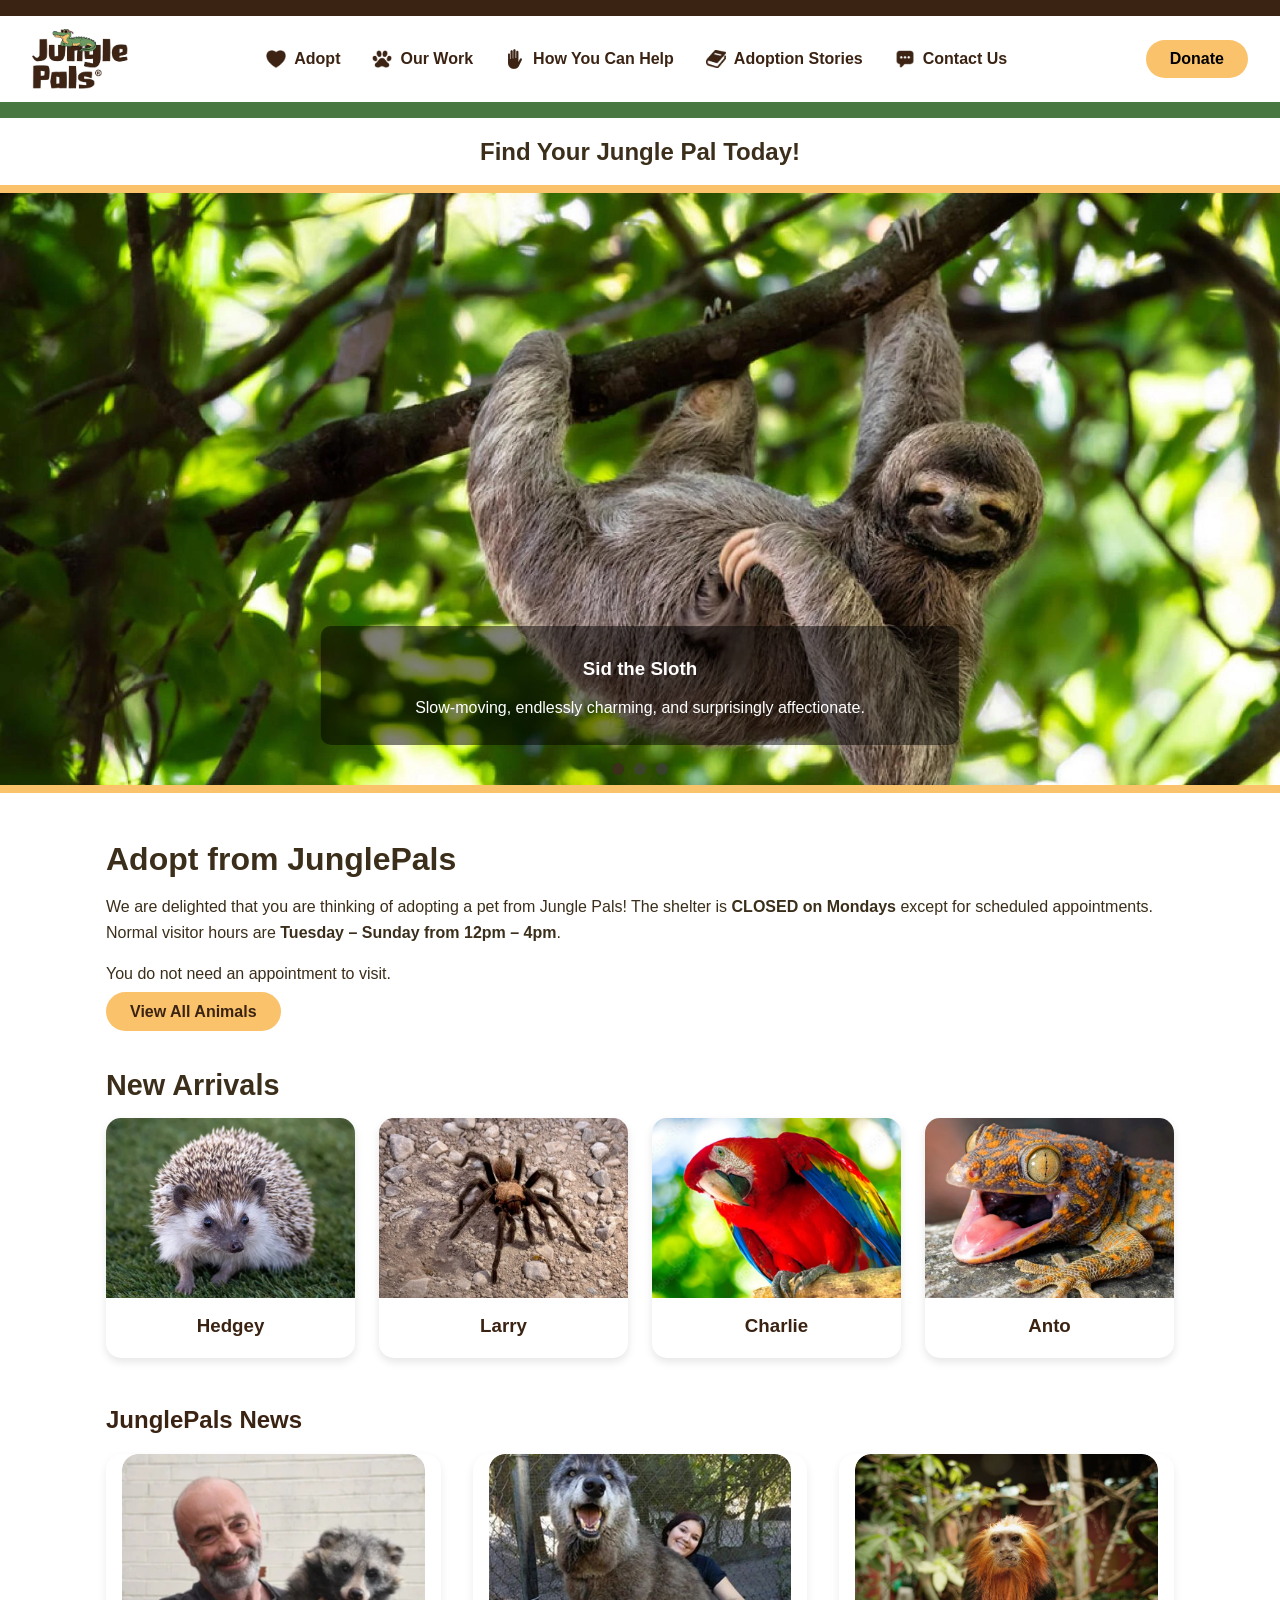
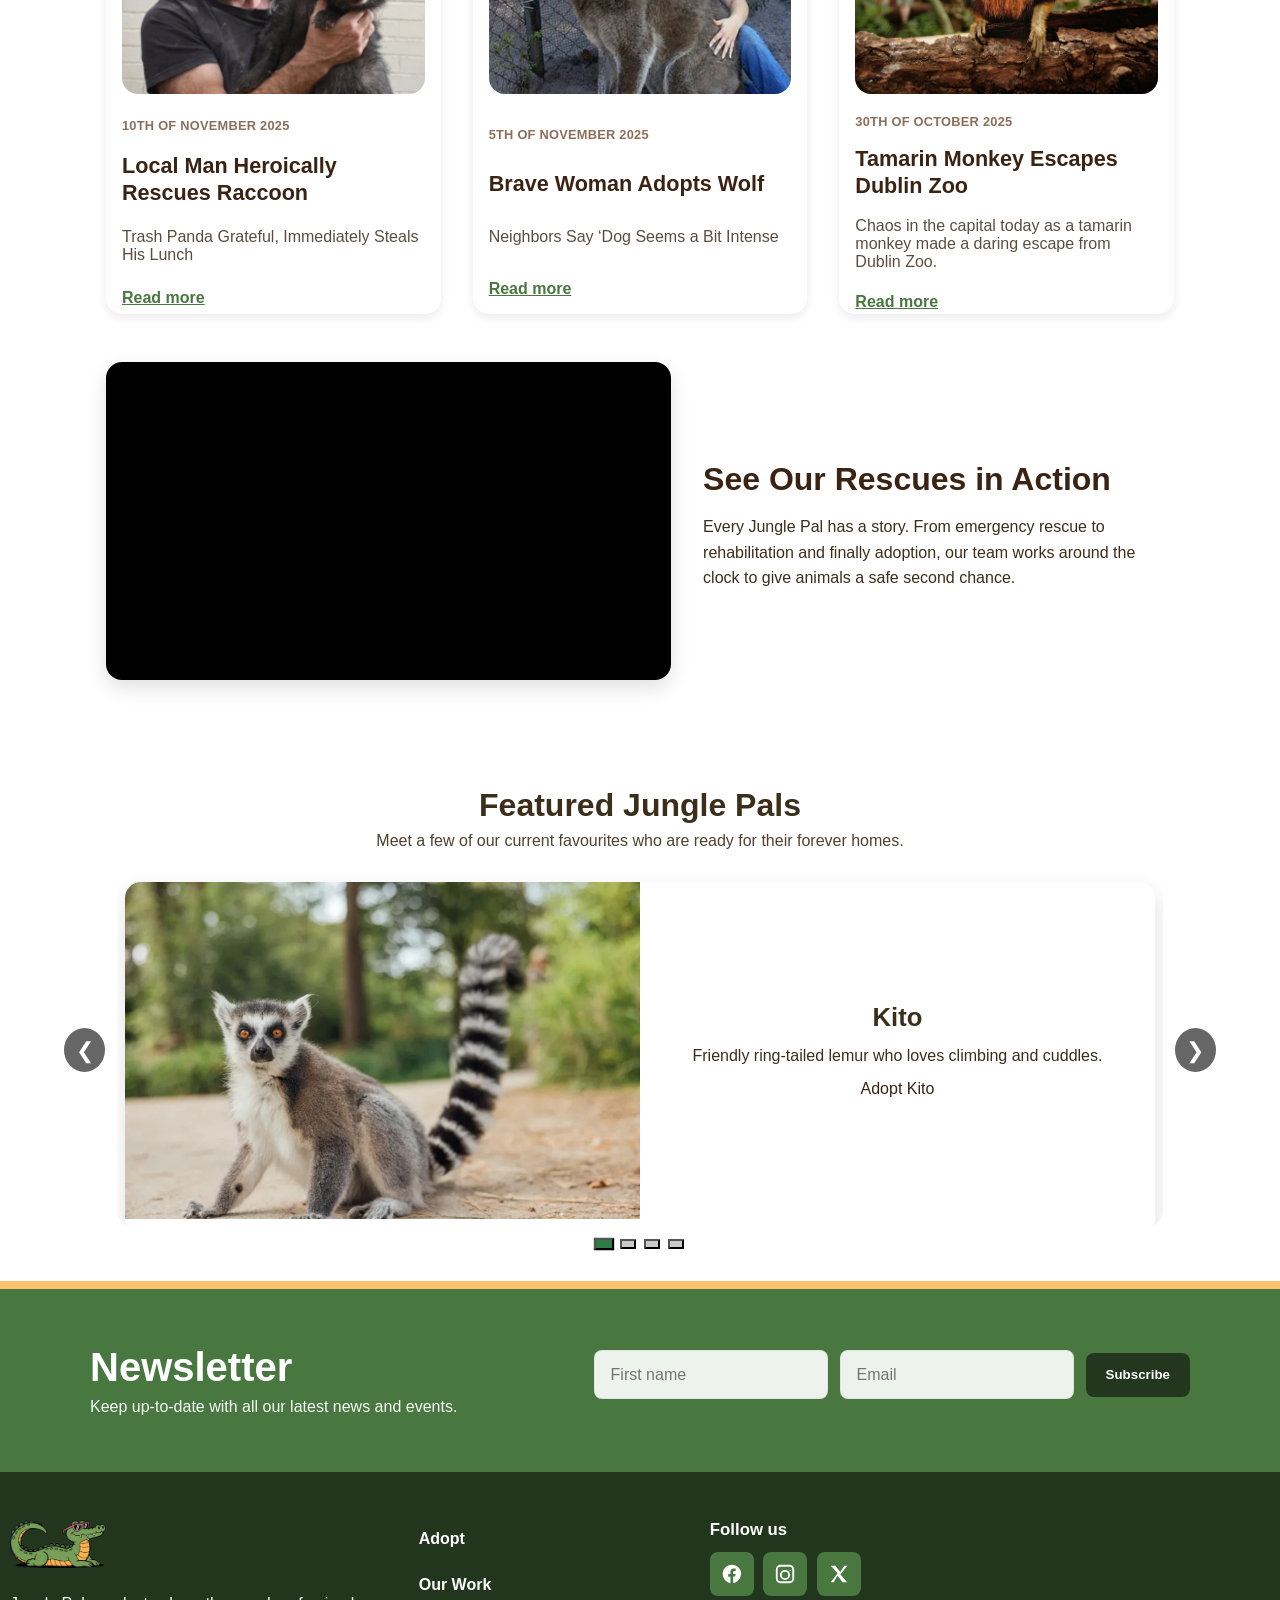
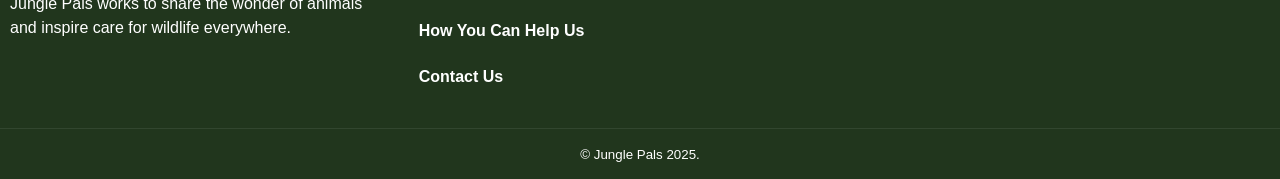
<file: index.html>
<!--Index page created by Liam Doherty x25111175-->
<!DOCTYPE html>
<html lang="en">

<head>
  <meta name="description"
    content="Jungle Pals rescues and rehomes exotic animals across Ireland. Adopt, volunteer, or donate to help wildlife find safe forever homes.">
  <meta charset="UTF-8">
  <meta name="viewport" content="width=device-width, initial-scale=1.0">
  <link rel="stylesheet" href="styles.css">
  <title>Jungle Pals - Home</title>
  <link rel="icon" type="image/x-icon" href="images/favicon.ico">
</head>

<body>
  <!-- Header -->
  <header>
    <div class="logo">
      <a href="index.html">
        <img src="images/JunglePalsMainLogo.webp" alt="Jungle Pals Logo">
      </a>
    </div>
    <!--Navigation Bar-->
    <nav>
      <a href="adopt.html">
        <img src="images/nav-heart.webp" alt="Heart navigation icon" class="nav-icon"> Adopt </a>
      <a href="about.html">
        <img src="images/nav-paw.webp" alt="Paw navigation icon" class="nav-icon"> Our Work </a>
      <a href="help.html">
        <img src="images/nav-hands.webp" alt="Hands navigation icon" class="nav-icon"> How You Can Help </a>
      <a href="stories.html">
        <img src="images/nav-book.webp" alt="Book navigation icon" class="nav-icon"> Adoption Stories </a>
      <a href="contact.html">
        <img src="images/nav-chat.webp" alt="Chat navigation icon" class="nav-icon"> Contact Us </a>
    </nav>
    <!--Donate Button-->
    <a href="https://paypal.me/" target="_blank" rel="noopener">
      <button class="donate-btn">Donate</button>
    </a>
  </header>

  <!-- Featured Animals Section -->
  <section class="animal-carousel">
    <h1>Find Your Jungle Pal Today!</h1>
    <div class="slides">
      <div class="slide active">
        <img src="images/sloth.webp" alt="Sid the sloth ready to be adopted" width="1600" height="900"
          fetchpriority="high" decoding="async">
        <div class="caption">
          <h3>Sid the Sloth</h3>
          <p>Slow-moving, endlessly charming, and surprisingly affectionate.</p>
        </div>
      </div>
      <div class="slide">
        <img src="images/zebra.webp" alt="Rescued zebra named Ziggy ready for adoption">
        <div class="caption">
          <h3>Ziggy The Zebra</h3>
          <p>Clever, curious, and mischievously charming.</p>
        </div>
      </div>
      <div class="slide">
        <img src="images/tiger-banner.webp" alt="Rescued Tiger called Terry ready for adoption">
        <div class="caption">
          <h3>Terry the Tiger</h3>
          <p>Mighty, commanding, and surprisingly affectionate.</p>
        </div>
      </div>
    </div>

    <!-- Dots for carousel -->
    <div class="dots">
      <span class="dot active"></span>
      <span class="dot"></span>
      <span class="dot"></span>
    </div>
  </section>

  <section class="adopt-section reveal">

    <!-- Adopt Section -->
    <section class="adopt-section">
      <h2>Adopt from JunglePals</h2>
      <p>
        We are delighted that you are thinking of adopting a pet from Jungle Pals!
        The shelter is <strong>CLOSED on Mondays</strong> except for scheduled appointments.
        Normal visitor hours are <strong>Tuesday – Sunday from 12pm – 4pm</strong>.
      </p>
      <p>You do not need an appointment to visit.</p>
      <a href="adopt.html" class="view-all-btn">View All Animals</a>
    </section>
  </section>
  <section class="new-arrivals reveal">
    <!-- New Arrivals grid-->
    <section class="new-arrivals">
      <h2>New Arrivals</h2>
      <div class="animal-grid">
        <a href="adopt.html" class="animal-card-link">
          <div class="animal-card">
            <img src="images/hedgehog.webp" alt="Hedgey the hedgehog waiting for his forever home" loading="lazy">
            <h3>Hedgey</h3>
          </div>
        </a>
        <a href="adopt.html" class="animal-card-link">
          <div class="animal-card">
            <img src="images/spider.webp" alt="Larry the spider ready to be adopted" loading="lazy">
            <h3>Larry</h3>
          </div>
        </a>
        <a href="adopt.html" class="animal-card-link">
          <div class="animal-card">
            <img src="images/parrot.webp" alt="Charlie the parrot waiting to be fostered" loading="lazy">
            <h3>Charlie</h3>
          </div>
        </a>
        <a href="adopt.html" class="animal-card-link">
          <div class="animal-card">
            <img src="images/gecko.webp" alt="Anto the gecko ready for adoption" loading="lazy">
            <h3>Anto</h3>
          </div>
        </a>
      </div>
    </section>
  </section>
  <section class="latest-news reveal">
    <!--Latest News-->
    <section class="latest-news">
      <h2>JunglePals News</h2>
      <div class="news-grid">
        <article class="news-card">
          <a href="stories.html" class="news-link">
            <figure class="news-media">
              <img src="images/saved-raccoon.webp" alt="Local Man Heroically Rescues Raccoon" loading="lazy">
            </figure>
            <time class="news-date" datetime="2025-11-10">10th of November 2025</time>
            <h3 class="news-title">Local Man Heroically Rescues Raccoon</h3>
            <p class="news-excerpt">Trash Panda Grateful, Immediately Steals His Lunch</p>
            <span class="news-more">Read more</span>
          </a>
        </article>
        <article class="news-card">
          <a href="stories.html" class="news-link">
            <figure class="news-media">
              <img src="images/saved-wolf.webp" alt="Brave Woman Adopts Wolf" loading="lazy">
            </figure>
            <time class="news-date" datetime="2025-11-05">5th of November 2025</time>
            <h3 class="news-title">Brave Woman Adopts Wolf</h3>
            <p class="news-excerpt">Neighbors Say ‘Dog Seems a Bit Intense</p>
            <span class="news-more">Read more</span>
          </a>
        </article>
        <article class="news-card">
          <a href="stories.html" class="news-link">
            <figure class="news-media">
              <img src="images/saved-monkey.webp" alt="Tamarin Monkey Escapes Dublin Zoo" loading="lazy">
            </figure>
            <time class="news-date" datetime="2025-10-30">30th of October 2025</time>
            <h3 class="news-title">Tamarin Monkey Escapes Dublin Zoo</h3>
            <p class="news-excerpt">Chaos in the capital today as a tamarin monkey made a daring escape from Dublin Zoo.
            </p>
            <span class="news-more">Read more</span>
          </a>
        </article>
      </div>
    </section>
  </section>
  <section class="rescue-video reveal">
    <!-- Rescue Video Section -->
    <section class="rescue-video">
      <div class="rescue-video-grid">

        <!-- YouTube Video -->
        <div class="video-wrapper">
          <iframe loading="lazy" width="560" height="315"
            src="https://www.youtube.com/embed/Zz_2HoFwlA0?si=DPzDw3vI9zod3j_M" title="YouTube video player"
            frameborder="0" allow="accelerometer; 
      autoplay; clipboard-write; encrypted-media; gyroscope; picture-in-picture; web-share"
            referrerpolicy="strict-origin-when-cross-origin" allowfullscreen></iframe>
        </div>
        <!-- Description -->
        <div class="video-text">
          <h2>See Our Rescues in Action</h2>
          <p>
            Every Jungle Pal has a story. From emergency rescue to rehabilitation and
            finally adoption, our team works around the clock to give animals a safe
            second chance.
          </p>
        </div>

      </div>
    </section>
  </section>

  <section class="featured-section reveal">
    <!-- Featured Animals Carousel -->
    <section class="featured-section">
      <div class="featured-header">
        <h2>Featured Jungle Pals</h2>
        <p>Meet a few of our current favourites who are ready for their forever homes.</p>
      </div>

      <div class="featured-carousel" id="featuredCarousel">
        <button class="featured-nav prev" aria-label="Previous featured animals">
          &#10094;
        </button>

        <div class="featured-track-wrapper">
          <div class="featured-track" id="featuredTrack">
            <!-- Slide 1 -->
            <article class="featured-slide">
              <div class="animal-card">
                <img src="images/lemur.webp" alt="Rescued lemur named Kito" loading="lazy">
                <div class="animal-info">
                  <h3>Kito</h3>
                  <p>Friendly ring-tailed lemur who loves climbing and cuddles.</p>
                  <a class="btn adopt-btn" href="adopt.html">Adopt Kito</a>
                </div>
              </div>
            </article>

            <!-- Slide 2 -->
            <article class="featured-slide">
              <div class="animal-card">
                <img src="images/parrot1.webp" alt="Parrot named Luna" loading="lazy">
                <div class="animal-info">
                  <h3>Luna</h3>
                  <p>Chatty parrot with a big personality and gentle nature.</p>
                  <a class="btn adopt-btn" href="adopt.html">Adopt Luna</a>
                </div>
              </div>
            </article>

            <!-- Slide 3 -->
            <article class="featured-slide">
              <div class="animal-card">
                <img src="images/sloth1.webp" alt="Sloth named Momo" loading="lazy">
                <div class="animal-info">
                  <h3>Momo</h3>
                  <p>Calm little sloth who enjoys slow mornings and leafy snacks.</p>
                  <a class="btn adopt-btn" href="adopt.html">Adopt Momo</a>
                </div>
              </div>
            </article>

            <!-- Slide 4 -->
            <article class="featured-slide">
              <div class="animal-card">
                <img src="images/capuchin.webp" alt="Capuchin monkey named Zuri" loading="lazy">
                <div class="animal-info">
                  <h3>Zuri</h3>
                  <p>Playful capuchin who’s curious and great with enrichment toys.</p>
                  <a class="btn adopt-btn" href="adopt.html">Adopt Zuri</a>
                </div>
              </div>
            </article>
          </div>
        </div>

        <button class="featured-nav next" aria-label="Next featured animals">
          &#10095;
        </button>
      </div>

      <div class="featured-dots" id="featuredDots" aria-label="Featured carousel pagination"></div>
    </section>
  </section>


  <!--Newsletter-->
  <section id="newsletter" class="newsletter">
    <div class="container">
      <div class="newsletter-text">
        <h2>Newsletter</h2>
        <p>Keep up-to-date with all our latest news and events.</p>
      </div>

      <form class="newsletter-form" id="newsletterForm" action="#" method="post" novalidate>
        <input type="text" id="nlFirst" name="first_name" placeholder="First name" required>
        <input type="email" id="nlEmail" name="email" placeholder="Email" required>
        <button type="submit">Subscribe</button>
        <p class="nl-msg" id="nlMsg" aria-live="polite"></p>
      </form>
    </div>
  </section>


  <!-- ===== Footer ===== -->
  <footer class="site-footer">
    <div class="container footer-grid">
      <div class="footer-brand">
        <img src="images/croc-2-clear-bg.webp" alt="Jungle Pals Crocodile" class="footer-logo" loading="lazy">
        <p class="tagline">
          Jungle Pals works to share the wonder of animals and inspire care for wildlife everywhere.
        </p>
      </div>

      <!--Footer Navigation Bar-->
      <nav class="footer-links">
        <ul>
          <li><a href="adopt.html">Adopt</a></li>
          <li><a href="about.html">Our Work</a></li>
          <li><a href="help.html">How You Can Help Us</a></li>
          <li><a href="contact.html">Contact Us</a></li>
        </ul>
      </nav>
      <!--Footer Social Network Icons-->
      <div class="footer-social">
        <h3>Follow us</h3>
        <div class="social-row">
          <a class="social-btn" href="https://facebook.com" aria-label="Facebook" target="_blank" rel="noopener">
            <!-- Facebook SVG -->
            <svg viewBox="0 0 24 24" width="22" height="22" aria-hidden="true">
              <path
                d="M22 12.06C22 6.48 17.52 2 11.94 2 6.35 2 1.88 6.48 1.88 12.06c0 4.99 3.65 9.14 8.43 9.94v-7.03H7.89v-2.9h2.42V9.82c0-2.39 1.42-3.7 3.59-3.7 1.04 0 2.13.19 2.13.19v2.35h-1.2c-1.19 0-1.56.74-1.56 1.5v1.8h2.65l-.42 2.9h-2.23v7.03c4.79-.8 8.43-4.95 8.43-9.94Z" />
            </svg>
          </a>
          <a class="social-btn" href="https://instagram.com" aria-label="Instagram" target="_blank" rel="noopener">
            <!-- Instagram SVG -->
            <svg viewBox="0 0 24 24" width="22" height="22" aria-hidden="true">
              <path
                d="M7 2h10a5 5 0 0 1 5 5v10a5 5 0 0 1-5 5H7a5 5 0 0 1-5-5V7a5 5 0 0 1 5-5Zm0 2a3 3 0 0 0-3 3v10a3 3 0 0 0 3 3h10a3 3 0 0 0 3-3V7a3 3 0 0 0-3-3H7Zm5 3.5A5.5 5.5 0 1 1 6.5 13 5.51 5.51 0 0 1 12 7.5Zm0 2A3.5 3.5 0 1 0 15.5 13 3.5 3.5 0 0 0 12 9.5Zm5.75-2.25a.75.75 0 1 1-.75.75.75.75 0 0 1 .75-.75Z" />
            </svg>
          </a>
          <a class="social-btn" href="https://x.com" aria-label="X" target="_blank" rel="noopener">
            <!-- X/Twitter SVG -->
            <svg viewBox="0 0 24 24" width="22" height="22" aria-hidden="true">
              <path d="M3 3h5.1l5.27 6.87L17.87 3H21l-7.45 9.67L21 21h-5.1l-5.46-7.11L6.13 21H3l7.53-9.79L3 3Z" />
            </svg>
          </a>
        </div>
      </div>
    </div>
    <!--Footer Copyright-->
    <div class="footer-bottom">
      <div class="container">
        <small>© <span id="year"></span> Jungle Pals 2025.</small>
      </div>
    </div>
  </footer>
  <!--JQuery & Javascript links-->
  <script src="https://code.jquery.com/jquery-3.7.1.min.js"></script>
  <script src="scripts.js"></script>
  <!-- Back to Top Button -->
  <button id="backTop" aria-label="Back to top" class="btn btn-success"
    style="position: fixed; right: 20px; bottom: 20px; display: none; z-index: 999;">
    ↑
  </button>
</body>

</html>
</file>
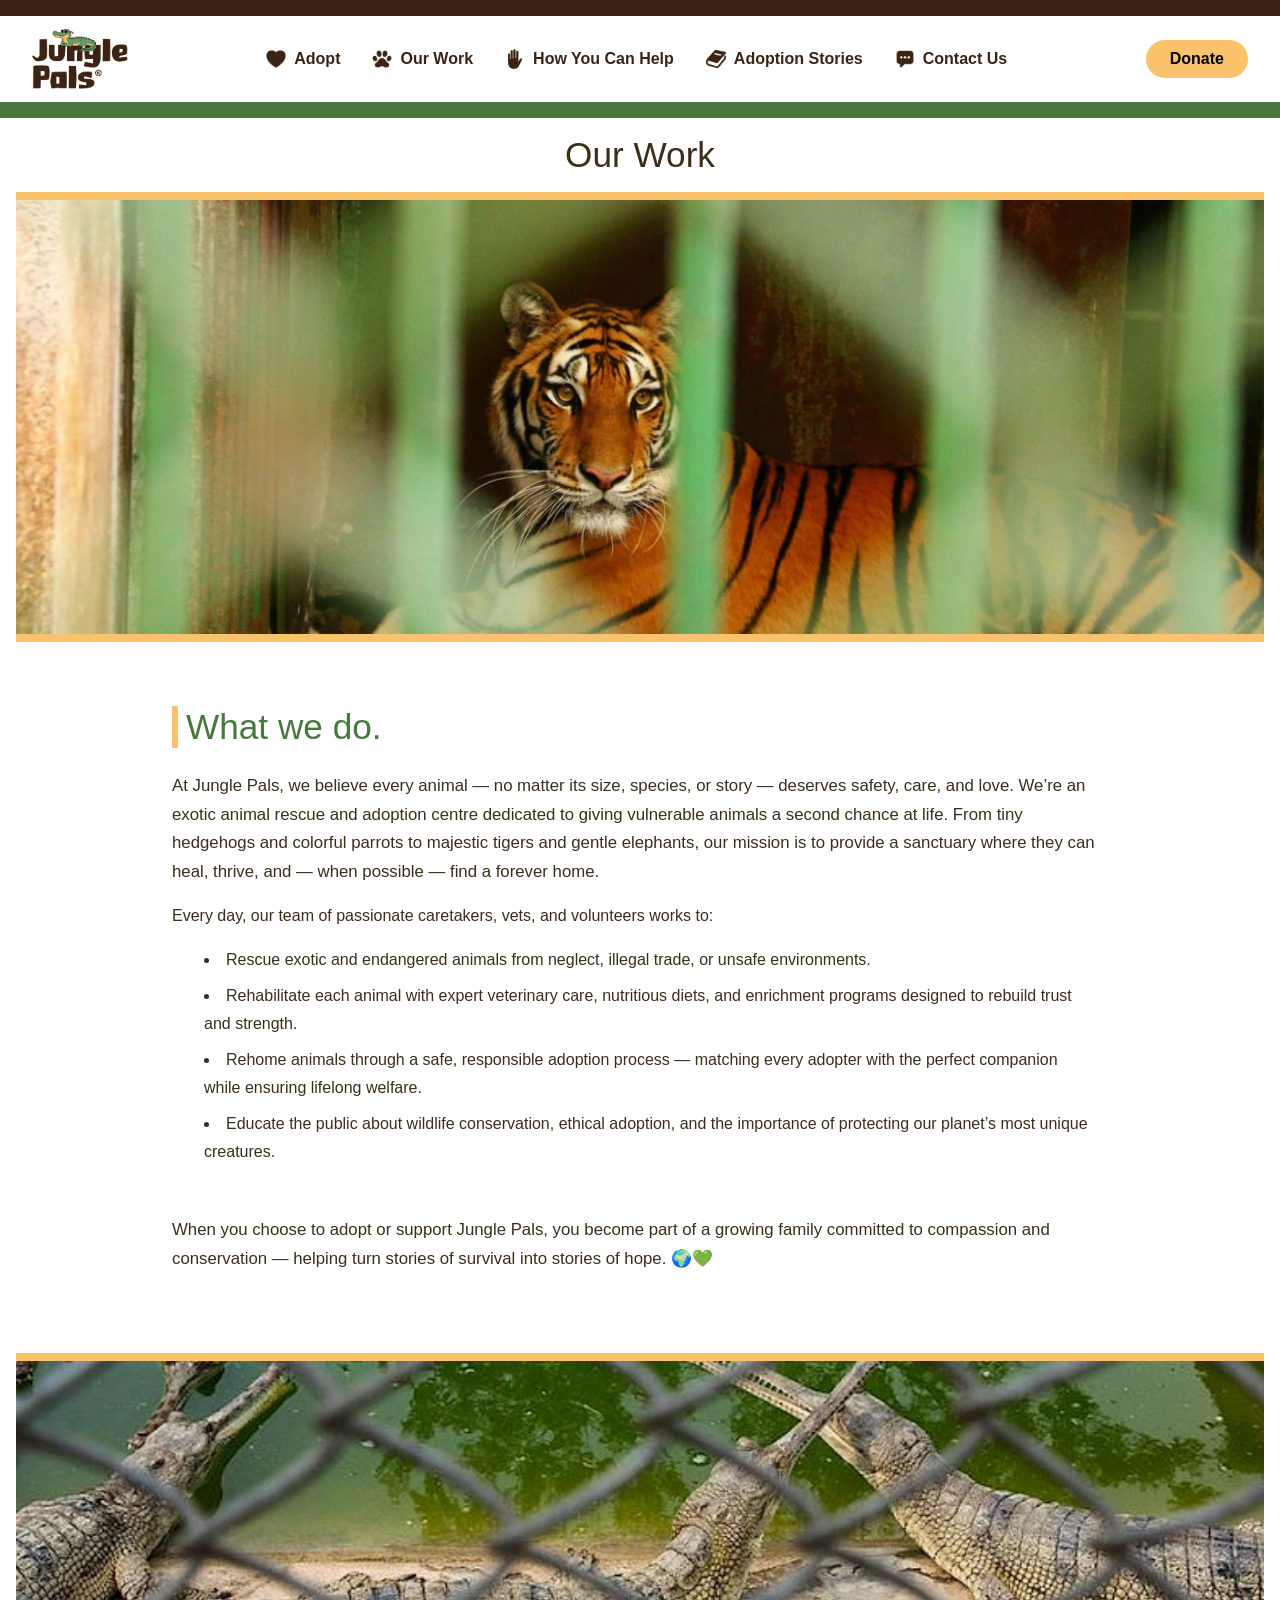
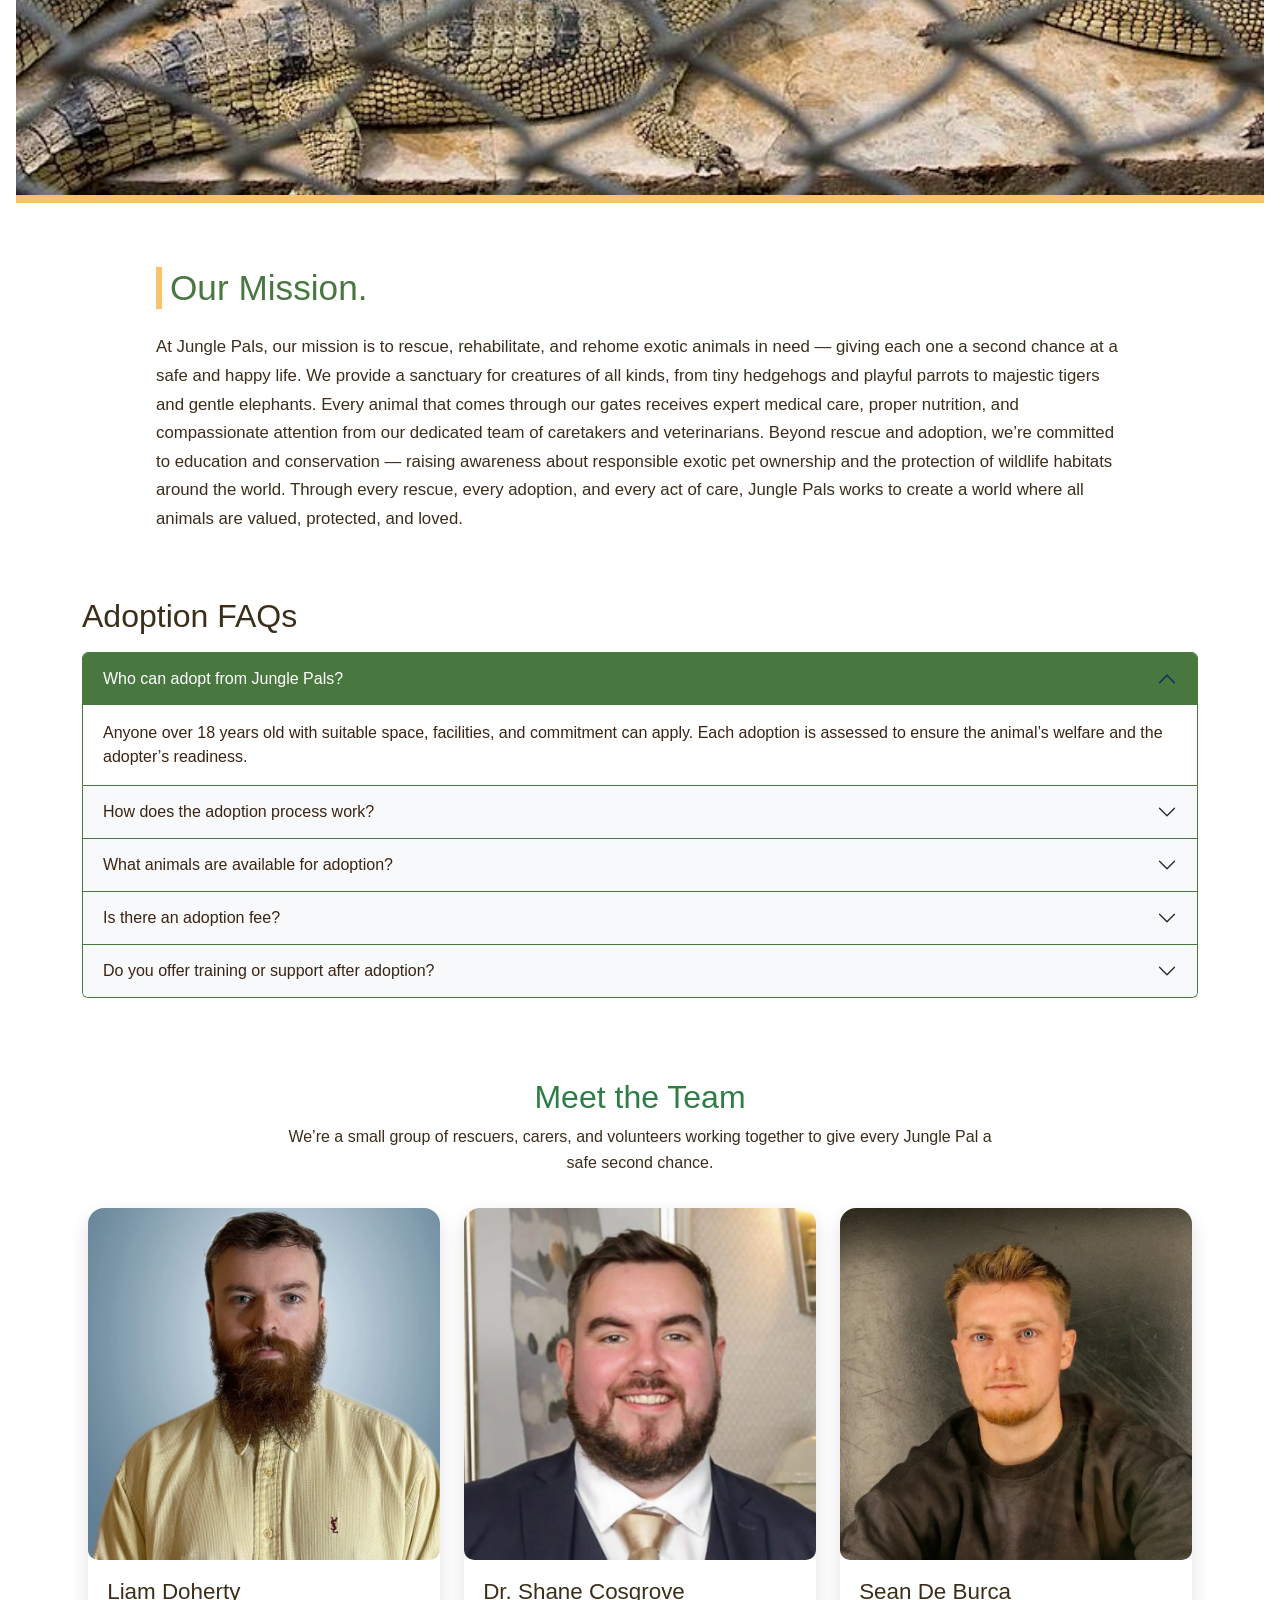
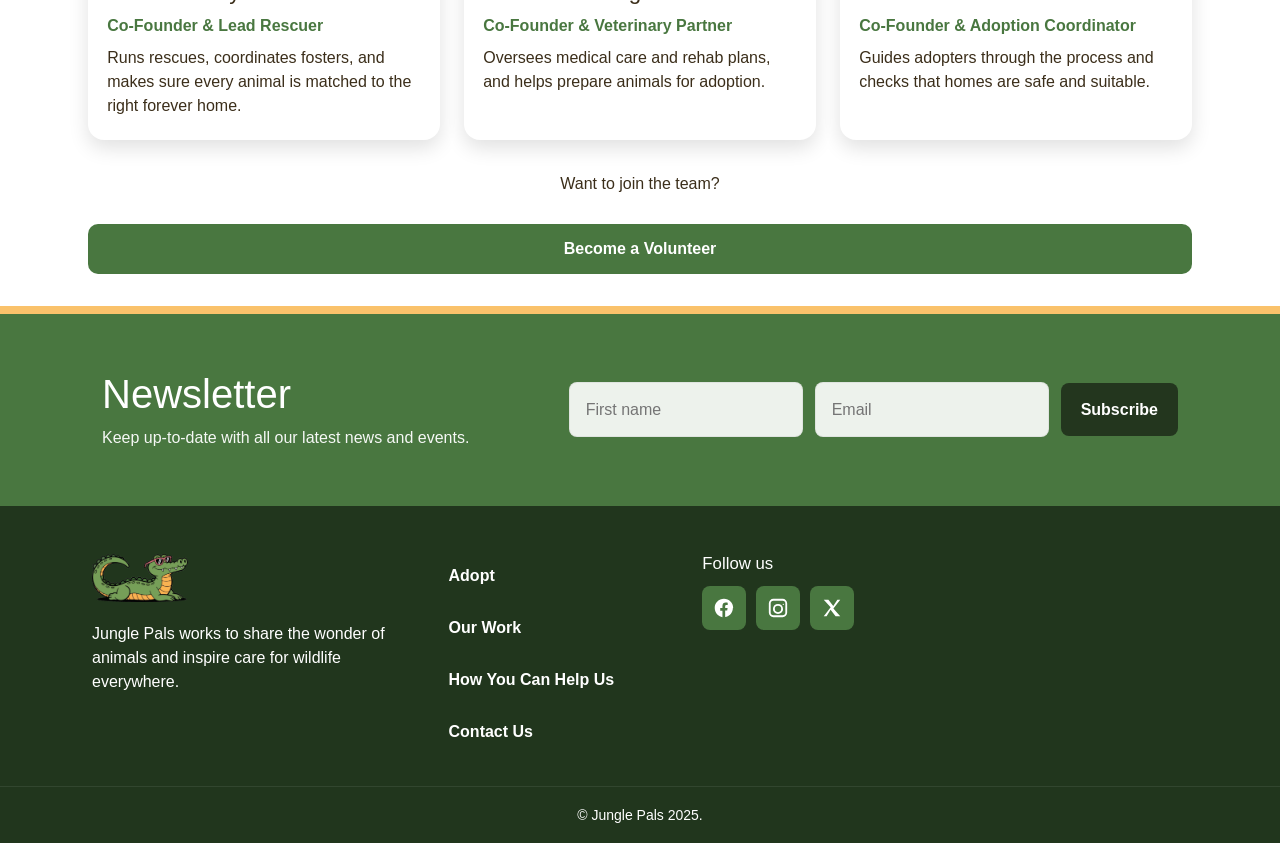
<file: about.html>
<!--About page created by Liam Doherty x25111175-->
<!DOCTYPE html>
<html lang="en">

<head>
  <meta name="description"
    content="Jungle Pals rescues and rehomes exotic animals across Ireland. Adopt, volunteer, or donate to help wildlife find safe forever homes.">
  <meta charset="UTF-8">
  <meta name="viewport" content="width=device-width, initial-scale=1.0">
  <link href="https://cdn.jsdelivr.net/npm/bootstrap@5.3.3/dist/css/bootstrap.min.css" rel="stylesheet">
  <script src="https://cdn.jsdelivr.net/npm/bootstrap@5.3.3/dist/js/bootstrap.bundle.min.js"></script>
  <link rel="stylesheet" href="styles.css">
  <title>Jungle Pals - About</title>
  <link rel="icon" type="image/x-icon" href="images/favicon.ico">


</head>

<body>
  <!-- Header -->
  <header>
    <div class="logo">
      <a href="index.html">
        <img src="images/JunglePalsMainLogo.webp" alt="Jungle Pals Logo">
      </a>
    </div>
    <!--Navigation Bar-->
    <nav>
      <a href="adopt.html">
        <img src="images/nav-heart.webp" alt="Heart navigation icon" class="nav-icon"> Adopt </a>
      <a href="about.html">
        <img src="images/nav-paw.webp" alt="Paw navigation icon" class="nav-icon"> Our Work </a>
      <a href="help.html">
        <img src="images/nav-hands.webp" alt="Hands navigation icon" class="nav-icon"> How You Can Help </a>
      <a href="stories.html">
        <img src="images/nav-book.webp" alt="Book navigation icon" class="nav-icon"> Adoption Stories </a>
      <a href="contact.html">
        <img src="images/nav-chat.webp" alt="Chat navigation icon" class="nav-icon"> Contact Us </a>
    </nav>
<a href="https://paypal.me/" target="_blank" rel="noopener">
      <button class="donate-btn">Donate</button>
    </a>  </header>
  <!-- Image-->
  <section class="our-work-banner">
    <h1>Our Work</h1>
    <img src="images/tiger-in-captivity.webp" alt="Adopt a tiger in captivity">
  </section>
  <!--What we do text section-->
  <section class="our-work reveal">
    <section class="our-work">
      <h2>What we do.</h2>
      <p>
        At Jungle Pals, we believe every animal — no matter its size, species, or story — deserves safety, care, and
        love.
        We’re an exotic animal rescue and adoption centre dedicated to giving vulnerable animals a second chance at
        life.
        From tiny hedgehogs and colorful parrots to majestic tigers and gentle elephants, our mission is to provide a
        sanctuary where they can heal, thrive, and — when possible — find a forever home.
      </p>
      Every day, our team of passionate caretakers, vets, and volunteers works to:
      <ul class="work-list">
        <li>Rescue exotic and endangered animals from neglect, illegal trade, or unsafe environments.</li>
        <li>Rehabilitate each animal with expert veterinary care, nutritious diets, and enrichment programs designed to
          rebuild trust and strength.</li>
        <li>Rehome animals through a safe, responsible adoption process — matching every adopter with the perfect
          companion while ensuring lifelong welfare.</li>
        <li>Educate the public about wildlife conservation, ethical adoption, and the importance of protecting our
          planet’s most unique creatures.</li>
      </ul>

      <p> When you choose to adopt or support Jungle Pals, you become part of a growing family committed to compassion
        and
        conservation — helping turn stories of survival into stories of hope. 🌍💚</p>

    </section>
  </section>

  <!-- Image-->
  <section class="reveal">
  <section class="our-work-banner">
    <img src="images/croc-in-captivity.webp" alt="Adopt a crocodile in captivity">
  </section>
</section>
    <!--Our Mission-->
    <section class="our-work">
      <h2>Our Mission.</h2>
      <p>At Jungle Pals, our mission is to rescue, rehabilitate, and rehome exotic animals in need — giving each one a
        second chance at a safe and happy life.

        We provide a sanctuary for creatures of all kinds, from tiny hedgehogs and playful parrots to majestic tigers
        and
        gentle elephants. Every animal that comes through our gates receives expert medical care, proper nutrition, and
        compassionate attention from our dedicated team of caretakers and veterinarians.

        Beyond rescue and adoption, we’re committed to education and conservation — raising awareness about responsible
        exotic pet ownership and the protection of wildlife habitats around the world.

        Through every rescue, every adoption, and every act of care, Jungle Pals works to create a world where all
        animals
        are valued, protected, and loved.</p>
    </section>
  </section>

  <!--FAQ drop down accordion-->
  <section class="container my-5">
    <h2 class="mb-3">Adoption FAQs</h2>
    <div class="accordion" id="faq">
      <div class="accordion-item">
        <h2 class="accordion-header" id="q1">
          <button class="accordion-button" data-bs-toggle="collapse" data-bs-target="#a1">Who can adopt from Jungle
            Pals?</button>
        </h2>
        <div id="a1" class="accordion-collapse collapse show" data-bs-parent="#faq">
          <div class="accordion-body">Anyone over 18 years old with suitable space, facilities, and commitment can
            apply. Each adoption is assessed to ensure the animal’s welfare and the adopter’s readiness.</div>
        </div>
      </div>
      <div class="accordion-item">
        <h2 class="accordion-header" id="q2">
          <button class="accordion-button collapsed" data-bs-toggle="collapse" data-bs-target="#a2">How does the
            adoption process work?</button>
        </h2>
        <div id="a2" class="accordion-collapse collapse" data-bs-parent="#faq">
          <div class="accordion-body">Start by filling out our short Adoption Enquiry Form on the website.
            Our team reviews applications, arranges a virtual or on-site visit, and helps you find an animal that
            matches your lifestyle and experience.</div>
        </div>
      </div>
      <div class="accordion-item">
        <h2 class="accordion-header" id="q3">
          <button class="accordion-button collapsed" data-bs-toggle="collapse" data-bs-target="#a3">What animals are
            available for adoption?</button>
        </h2>
        <div id="a3" class="accordion-collapse collapse" data-bs-parent="#faq">
          <div class="accordion-body">What animals are available for adoption?
            Our residents range from hedgehogs, parrots, and reptiles to larger animals like tigers and elephants.
            Availability changes as rescues arrive and find homes — check the “Adopt” page for current listings.</div>
        </div>
      </div>
      <div class="accordion-item">
        <h2 class="accordion-header" id="q4">
          <button class="accordion-button collapsed" data-bs-toggle="collapse" data-bs-target="#a4">Is there an adoption
            fee?</button>
        </h2>
        <div id="a4" class="accordion-collapse collapse" data-bs-parent="#faq">
          <div class="accordion-body">Yes. Adoption fees vary by species and help cover medical care, food, and
            enrichment. The fee ensures every animal continues to receive the best possible care.</div>
        </div>
      </div>
      <div class="accordion-item">
        <h2 class="accordion-header" id="q5">
          <button class="accordion-button collapsed" data-bs-toggle="collapse" data-bs-target="#a5">Do you offer
            training or support after adoption?</button>
        </h2>
        <div id="a5" class="accordion-collapse collapse" data-bs-parent="#faq">
          <div class="accordion-body">Absolutely! We provide guidance on nutrition, habitat setup, veterinary care, and
            behaviour. Our caretakers are always available for ongoing support.</div>
        </div>
      </div>
    </div>
  </section>

  <!-- Meet the Team -->
  <section class="team-section reveal">
    <section class="team-section">
      <div class="team-header">
        <h2>Meet the Team</h2>
        <p>
          We’re a small group of rescuers, carers, and volunteers working together
          to give every Jungle Pal a safe second chance.
        </p>
      </div>
        <!-- Team member 1 -->
      <div class="team-grid">
        <article class="team-card">
          <img src="images/liam.webp" alt="Co-Founder & Lead Rescuer">
          <div class="team-info">
            <h3>Liam Doherty</h3>
            <p class="team-role">Co-Founder & Lead Rescuer</p>
            <p>
              Runs rescues, coordinates fosters, and makes sure every animal is matched
              to the right forever home.
            </p>
          </div>
        </article>

        <!-- Team member 2 -->
        <article class="team-card">
          <img src="images/shane.webp" alt="Veterinary partner of JunglePals">
          <div class="team-info">
            <h3>Dr. Shane Cosgrove</h3>
            <p class="team-role">Co-Founder & Veterinary Partner</p>
            <p>
              Oversees medical care and rehab plans, and helps prepare animals for adoption.
            </p>
          </div>
        </article>

        <!-- Team member 3 -->
        <article class="team-card">
          <img src="images/sean.webp" alt="Adoption coordinator">
          <div class="team-info">
            <h3>Sean De Burca</h3>
            <p class="team-role">Co-Founder & Adoption Coordinator</p>
            <p>
              Guides adopters through the process and checks that homes are safe and suitable.
            </p>
          </div>
        </article>
      </div>

      <div class="team-cta">
        <p>Want to join the team?</p>
        <a class="btn volunteer-btn" href="help.html">Become a Volunteer</a>
      </div>
    </section>
  </section>

  <!--Newsletter-->
  <section id="newsletter" class="newsletter">
    <div class="container">
      <div class="newsletter-text">
        <h2>Newsletter</h2>
        <p>Keep up-to-date with all our latest news and events.</p>
      </div>

      <form class="newsletter-form" action="#" method="post">
        <input type="text" name="first_name" placeholder="First name" required>
        <input type="email" name="email" placeholder="Email" required>
        <button type="submit">Subscribe</button>

      </form>
    </div>
  </section>

  <!-- ===== Footer ===== -->
  <footer class="site-footer">
    <div class="container footer-grid">
      <div class="footer-brand">
        <img src="images/croc-2-clear-bg.webp" alt="Jungle Pals Crocodile" class="footer-logo">
        <p class="tagline">
          Jungle Pals works to share the wonder of animals and inspire care for wildlife everywhere.
        </p>
      </div>

      <!--Footer Navigation Bar-->
      <nav class="footer-links">
        <ul>
          <li><a href="adopt.html">Adopt</a></li>
          <li><a href="about.html">Our Work</a></li>
          <li><a href="help.html">How You Can Help Us</a></li>
          <li><a href="contact.html">Contact Us</a></li>
        </ul>
      </nav>

      <!--Footer Social Network Icons-->
      <div class="footer-social">
        <h3>Follow us</h3>
        <div class="social-row">
          <a class="social-btn" href="https://facebook.com" aria-label="Facebook" target="_blank" rel="noopener">
            <!-- Facebook SVG -->
            <svg viewBox="0 0 24 24" width="22" height="22" aria-hidden="true">
              <path
                d="M22 12.06C22 6.48 17.52 2 11.94 2 6.35 2 1.88 6.48 1.88 12.06c0 4.99 3.65 9.14 8.43 9.94v-7.03H7.89v-2.9h2.42V9.82c0-2.39 1.42-3.7 3.59-3.7 1.04 0 2.13.19 2.13.19v2.35h-1.2c-1.19 0-1.56.74-1.56 1.5v1.8h2.65l-.42 2.9h-2.23v7.03c4.79-.8 8.43-4.95 8.43-9.94Z" />
            </svg>
          </a>
          <a class="social-btn" href="https://instagram.com" aria-label="Instagram" target="_blank" rel="noopener">
            <!-- Instagram SVG -->
            <svg viewBox="0 0 24 24" width="22" height="22" aria-hidden="true">
              <path
                d="M7 2h10a5 5 0 0 1 5 5v10a5 5 0 0 1-5 5H7a5 5 0 0 1-5-5V7a5 5 0 0 1 5-5Zm0 2a3 3 0 0 0-3 3v10a3 3 0 0 0 3 3h10a3 3 0 0 0 3-3V7a3 3 0 0 0-3-3H7Zm5 3.5A5.5 5.5 0 1 1 6.5 13 5.51 5.51 0 0 1 12 7.5Zm0 2A3.5 3.5 0 1 0 15.5 13 3.5 3.5 0 0 0 12 9.5Zm5.75-2.25a.75.75 0 1 1-.75.75.75.75 0 0 1 .75-.75Z" />
            </svg>
          </a>
          <a class="social-btn" href="https://x.com" aria-label="X" target="_blank" rel="noopener">
            <!-- X/Twitter SVG -->
            <svg viewBox="0 0 24 24" width="22" height="22" aria-hidden="true">
              <path d="M3 3h5.1l5.27 6.87L17.87 3H21l-7.45 9.67L21 21h-5.1l-5.46-7.11L6.13 21H3l7.53-9.79L3 3Z" />
            </svg>
          </a>
        </div>
      </div>
    </div>
    <!--Footer Copyright-->
    <div class="footer-bottom">
      <div class="container">
        <small>© <span id="year"></span> Jungle Pals 2025.</small>
      </div>
    </div>
  </footer>
  <!--JQuery & Javascript links-->
  <script src="https://code.jquery.com/jquery-3.7.1.min.js"></script>
  <script src="scripts.js"></script>
  <!-- Back to Top Button -->
  <button id="backTop" aria-label="Back to top" class="btn btn-success"
    style="position: fixed; right: 20px; bottom: 20px; display: none; z-index: 999;">↑</button>
</body>

</html>
</file>
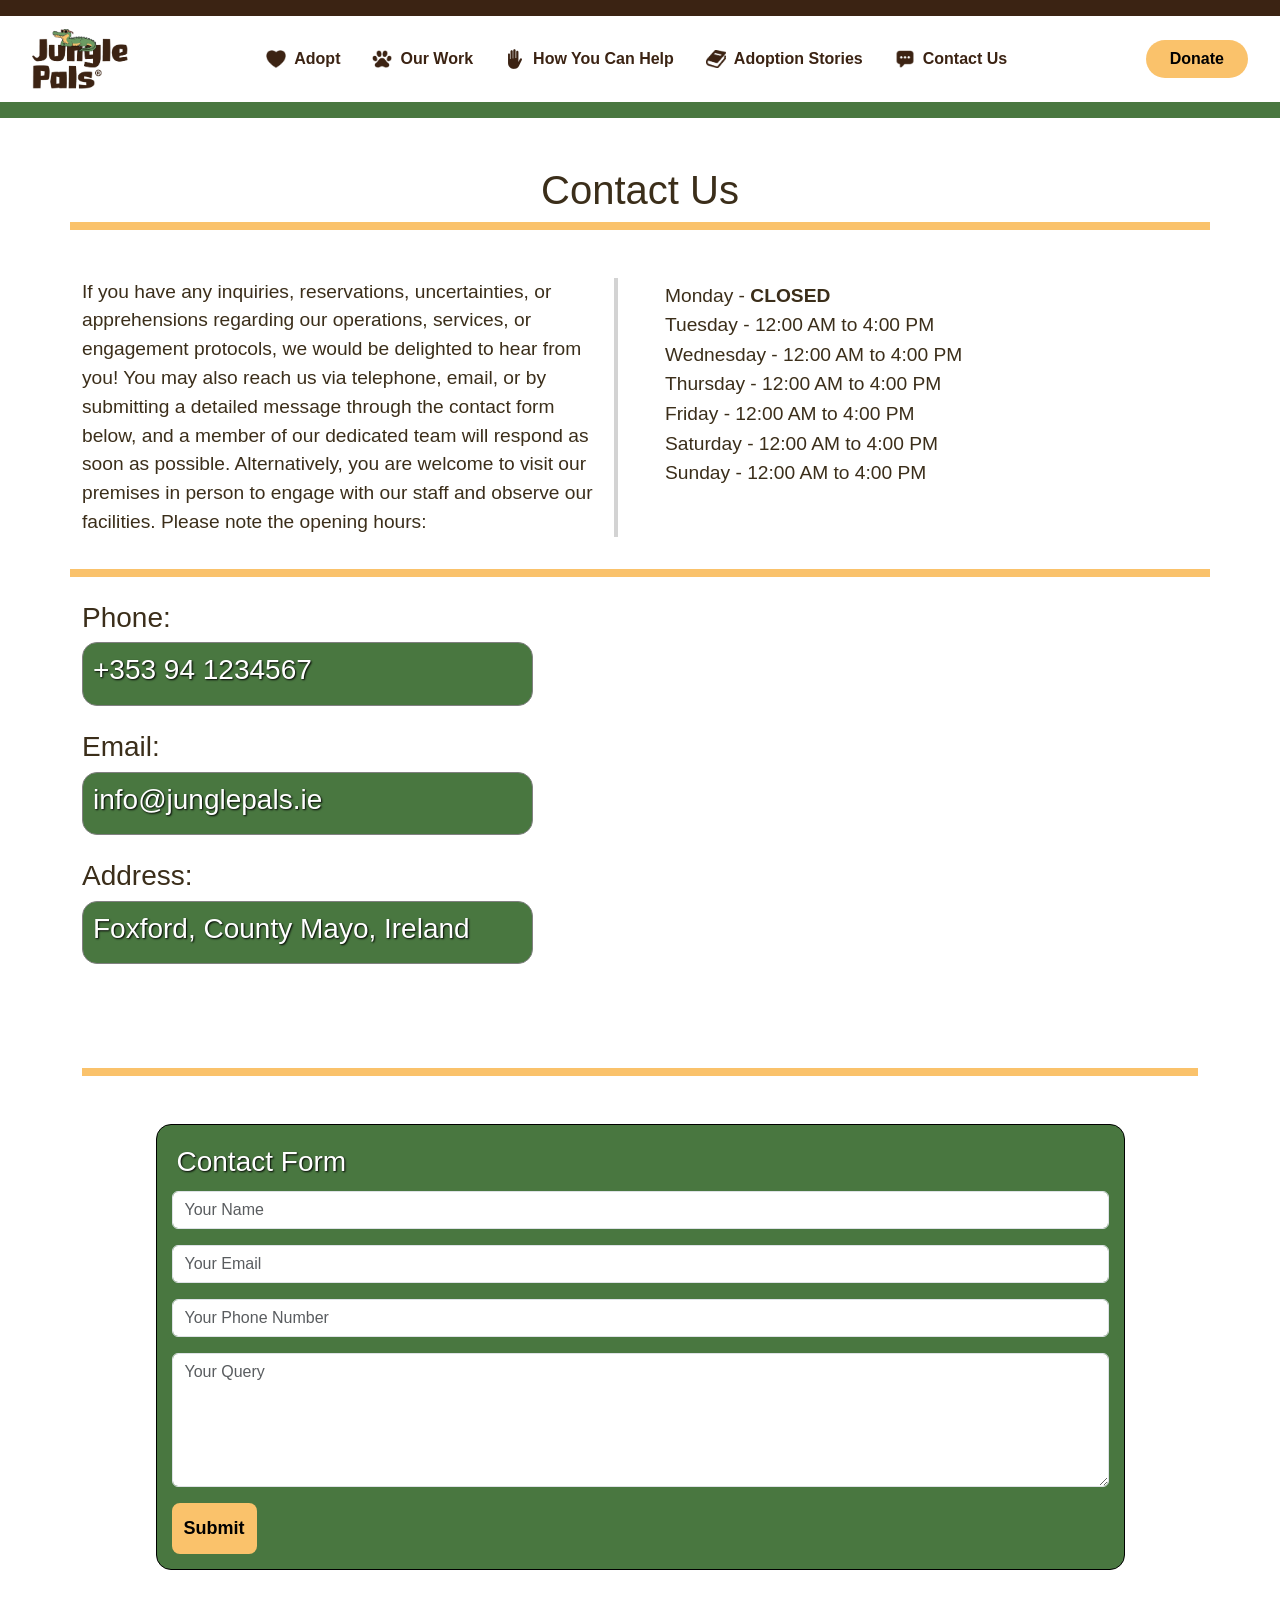
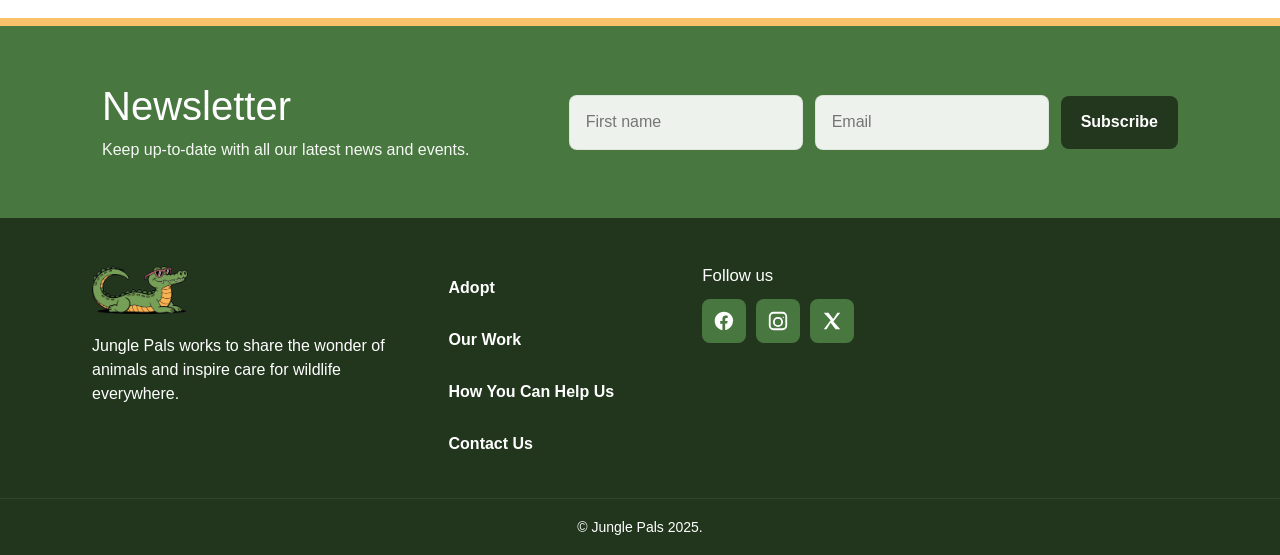
<file: contact.html>
<!DOCTYPE html>
<html lang="en">
<head>
    <meta charset="UTF-8">
    <meta name="viewport" content="width=device-width, initial-scale=1.0">
    <link href="https://cdn.jsdelivr.net/npm/bootstrap@5.3.3/dist/css/bootstrap.min.css" rel="stylesheet"/>
        <link rel="stylesheet" href="styles.css">

        <title>Jungle Pals - Contact</title>
    <link rel="icon" type="image/x-icon" href="images/favicon.ico">

</head>
   <body>
  <!-- Header -->
  <header>
    <div class="logo">
    <a href="index.html">
    <img src="images/JunglePalsMainLogo.webp" alt="Jungle Pals Logo">
    </a>
    </div>
    <!--Navigation Bar-->
    <nav>
    <a href="adopt.html">
    <img src="images/nav-heart.webp" alt="Heart" class="nav-icon"> Adopt </a>
    <a href="about.html">
    <img src="images/nav-paw.webp" alt="Paw" class="nav-icon"> Our Work </a>
    <a href="help.html">
    <img src="images/nav-hands.webp" alt="Hands" class="nav-icon"> How You Can Help </a>
    <a href="stories.html">
    <img src="images/nav-book.webp" alt="Book" class="nav-icon"> Adoption Stories </a>
    <a href="contact.html">
    <img src="images/nav-chat.webp" alt="Chat" class="nav-icon"> Contact Us </a>
    </nav>
 <a href="https://paypal.me/" target="_blank" rel="noopener">
      <button class="donate-btn">Donate</button>
    </a>  </header>

  <!--Contact us Main-->
<main class="container my-5">

  <div class="row">
    <div class="col-12 text-center">
      <h1>Contact Us</h1>
    </div>
  </div>

<div class="row mt-5" id="contactinfomiddle">
  <div class="col-12 col-md-6 mb-3">
    <p>
      If you have any inquiries, reservations, uncertainties, or apprehensions regarding our operations, services, or engagement protocols, we would be delighted to hear from you! You may also reach us via telephone, email, or by submitting a detailed message through the contact form below, and a member of our dedicated team will respond as soon as possible. Alternatively, you are welcome to visit our premises in person to engage with our staff and observe our facilities. Please note the opening hours:
    </p>
  </div>

  <!-- Opening hours column -->
  <div class="col-12 col-md-6 mb-3">
    <ul id="opening-hours">
      <li>Monday - <strong>CLOSED</strong></li>
      <li>Tuesday - 12:00 AM to 4:00 PM</li>
      <li>Wednesday - 12:00 AM to 4:00 PM</li>
      <li>Thursday - 12:00 AM to 4:00 PM</li>
      <li>Friday - 12:00 AM to 4:00 PM</li>
      <li>Saturday - 12:00 AM to 4:00 PM</li>
      <li>Sunday - 12:00 AM to 4:00 PM</li>
    </ul>
  </div>
</div>

<section id="contactsection">
    <!-- CONTACT DETAILS -->
   <div class="row mt-4" id="contactinfo">  
    <div class="col-12 col-md-5">
      <label id="contact"><h3>Phone:</h3></label>
      <div class="mb-4">
        <h3>+353 94 1234567</h3>
      </div>
        <label><h3>Email:</h3></label>
      <div class="mb-4">
        <h3>info@junglepals.ie</h3>
      </div>
        <label><h3>Address:</h3></label>
      <div class="mb-4">
        <h3>Foxford, County Mayo, Ireland</h3>
      </div>
    </div>

    <!-- MAP -->
    <div class="col-12 col-md-7">
      <iframe src="https://www.google.com/maps/embed?pb=!1m18!1m12!1m3!1d37538.29655423955!2d-9.101258299999975!3d53.98247529999998!2m3!1f0!2f0!3f0!3m2!1i1024!2i768!4f13.1!3m3!1m2!1s0x48594f61af7e23cf%3A0x1800c7a937df3110!2sFoxford%2C%20Irishtown%2C%20Co.%20Mayo!5e0!3m2!1sen!2sie!4v1764443401522!5m2!1sen!2sie" width="600" height="450" style="border:0;" allowfullscreen="" loading="lazy" referrerpolicy="no-referrer-when-downgrade"></iframe>
    </div>
  </div>
</section>

  <!-- CONTACT FORM -->
  <div class="row mt-5">
    <div class="col-12" id="contactform">
      <form> 
        <h3>Contact Form</h3>
        <input type="text" name="name" placeholder="Your Name" required class="form-control mb-3">
        <input type="email" name="email" placeholder="Your Email" required class="form-control mb-3">
        <input type="text" name="number" placeholder="Your Phone Number" required class="form-control mb-3">
        <textarea name="message" rows="5" placeholder="Your Query" required class="form-control mb-3"></textarea>
        <button type="submit" class="btn btn-primary">Submit</button>
      </form>
    </div>
  </div>

</main>


<!--Newsletter--> 
<section id="newsletter" class="newsletter">
  <div class="container">
    <div class="newsletter-text">
      <h2>Newsletter</h2>
      <p>Keep up-to-date with all our latest news and events.</p>
    </div>

    <form class="newsletter-form" action="#" method="post">
      <input type="text" name="first_name" placeholder="First name" required>
      <input type="email" name="email" placeholder="Email" required>
      <button type="submit">Subscribe</button>
      
    </form>
  </div>
</section>

<!-- ===== Footer ===== -->
<footer class="site-footer">
  <div class="container footer-grid">
    <div class="footer-brand">
      <img src="images/croc-2-clear-bg.webp" alt="Jungle Pals Croc" class="footer-logo">
      <p class="tagline">
        Jungle Pals works to share the wonder of animals and inspire care for wildlife everywhere.
      </p>
    </div>

    <!--Footer Navigation Bar-->
    <nav class="footer-links">
      <ul>
        <li><a href="adopt.html">Adopt</a></li>
        <li><a href="about.html">Our Work</a></li>
        <li><a href="help.html">How You Can Help Us</a></li>
        <li><a href="contact.html">Contact Us</a></li>
      </ul>
    </nav>

    <!--Footer Social Network Icons-->
    <div class="footer-social">
      <h3>Follow us</h3>
      <div class="social-row">
        <a class="social-btn" href="https://facebook.com" aria-label="Facebook" target="_blank" rel="noopener">
          <!-- Facebook SVG -->
          <svg viewBox="0 0 24 24" width="22" height="22" aria-hidden="true"><path d="M22 12.06C22 6.48 17.52 2 11.94 2 6.35 2 1.88 6.48 1.88 12.06c0 4.99 3.65 9.14 8.43 9.94v-7.03H7.89v-2.9h2.42V9.82c0-2.39 1.42-3.7 3.59-3.7 1.04 0 2.13.19 2.13.19v2.35h-1.2c-1.19 0-1.56.74-1.56 1.5v1.8h2.65l-.42 2.9h-2.23v7.03c4.79-.8 8.43-4.95 8.43-9.94Z"/></svg>
        </a>
        <a class="social-btn" href="https://instagram.com" aria-label="Instagram" target="_blank" rel="noopener">
          <!-- Instagram SVG -->
          <svg viewBox="0 0 24 24" width="22" height="22" aria-hidden="true"><path d="M7 2h10a5 5 0 0 1 5 5v10a5 5 0 0 1-5 5H7a5 5 0 0 1-5-5V7a5 5 0 0 1 5-5Zm0 2a3 3 0 0 0-3 3v10a3 3 0 0 0 3 3h10a3 3 0 0 0 3-3V7a3 3 0 0 0-3-3H7Zm5 3.5A5.5 5.5 0 1 1 6.5 13 5.51 5.51 0 0 1 12 7.5Zm0 2A3.5 3.5 0 1 0 15.5 13 3.5 3.5 0 0 0 12 9.5Zm5.75-2.25a.75.75 0 1 1-.75.75.75.75 0 0 1 .75-.75Z"/></svg>
        </a>
        <a class="social-btn" href="https://x.com" aria-label="X" target="_blank" rel="noopener">
          <!-- X/Twitter SVG -->
          <svg viewBox="0 0 24 24" width="22" height="22" aria-hidden="true"><path d="M3 3h5.1l5.27 6.87L17.87 3H21l-7.45 9.67L21 21h-5.1l-5.46-7.11L6.13 21H3l7.53-9.79L3 3Z"/></svg>
        </a>
      </div>
    </div>
  </div>
  <!--Footer Copyright-->
  <div class="footer-bottom">
    <div class="container">
      <small>© <span id="year"></span> Jungle Pals 2025.</small>
    </div>
  </div>
</footer>
<!--JQuery & Javascript links-->
<script src="https://code.jquery.com/jquery-3.7.1.min.js"></script>
<script src="scripts.js"></script>
<!-- Back to Top Button -->
<button id="backTop" aria-label="Back to top" class="btn btn-success"
  style="position: fixed; right: 20px; bottom: 20px; display: none; z-index: 999;">↑</button>
</body>
</html>
</file>
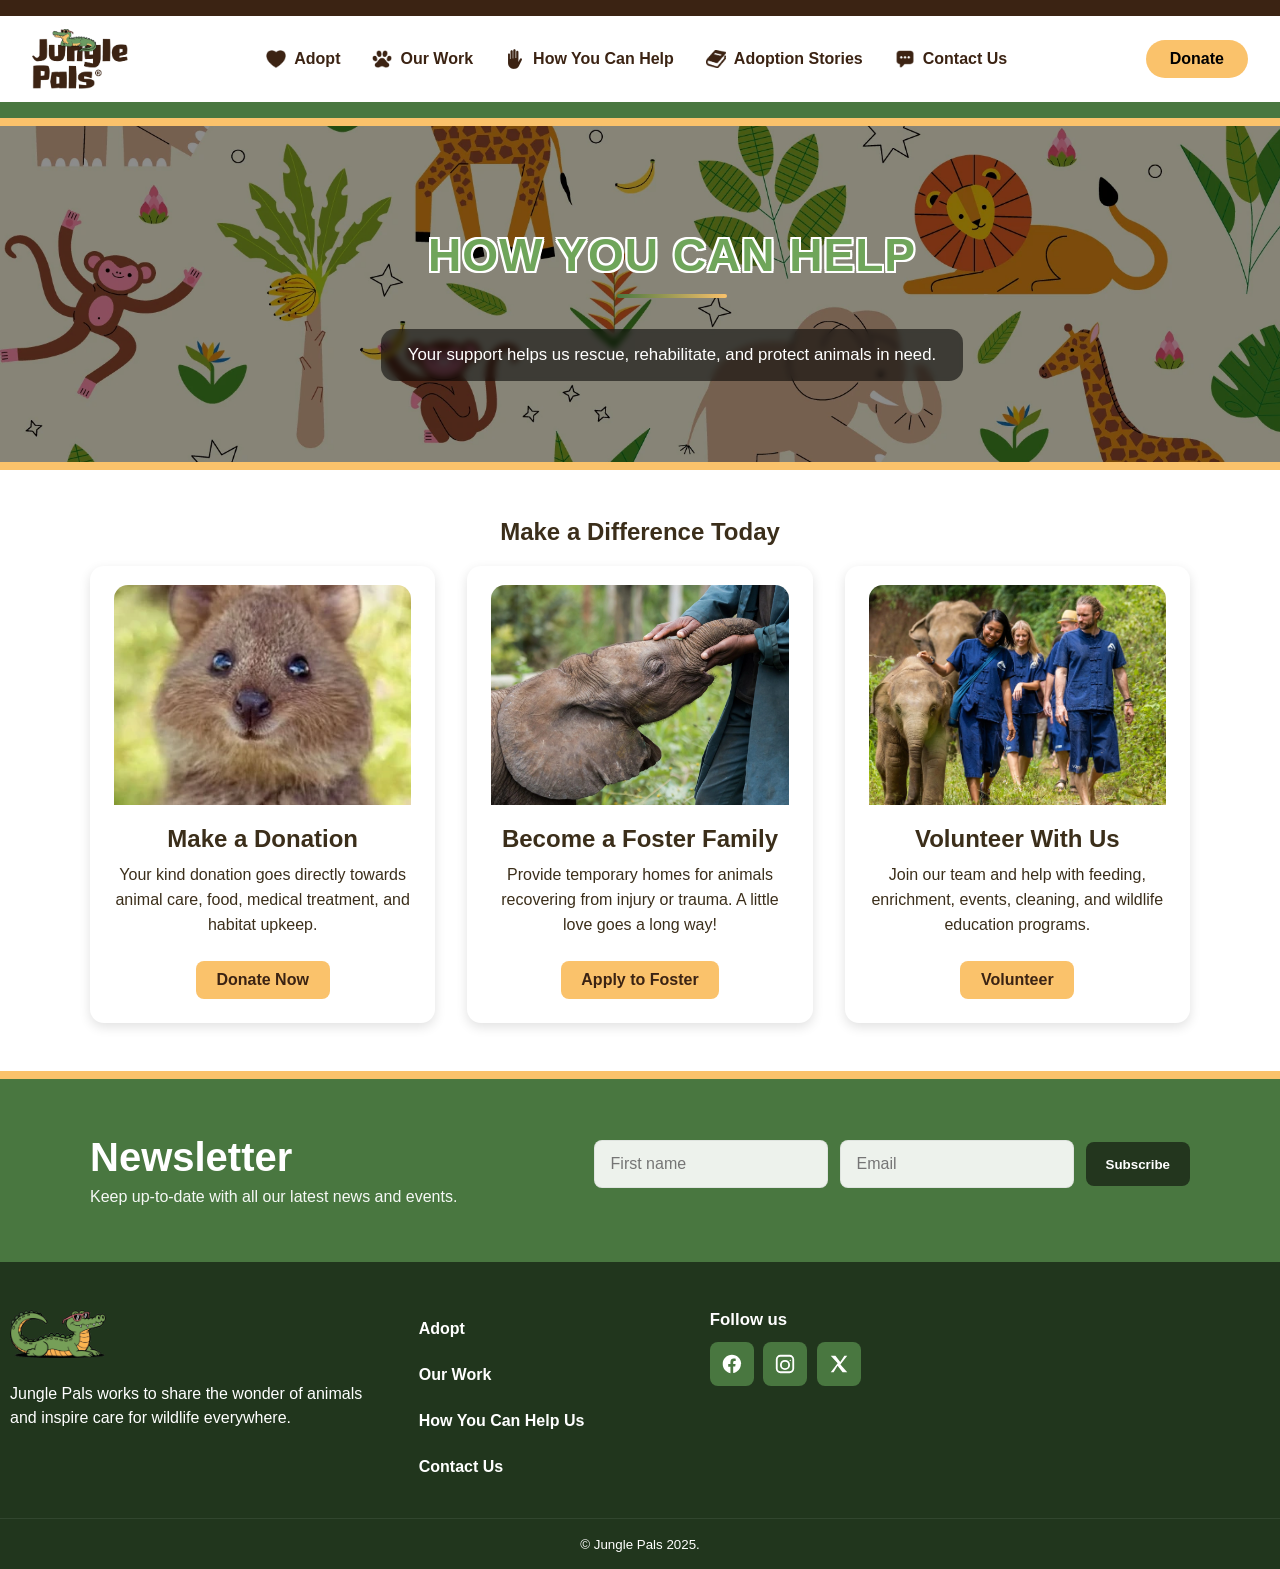
<file: help.html>
<!-- How you can help page created by Shane Cosgrove x25115651 -->

<!DOCTYPE html>
<html lang="en">

<head>
	<meta charset="UTF-8">
	<meta name="viewport" content="width=device-width, initial-scale=1.0">
	<meta name="description" content="Learn how you can help Jungle Pals rescue, rehabilitate, and protect animals through donations, fostering, and volunteering."> 
	<title>Jungle Pals - How You Can Help</title>
	<link rel="stylesheet" href="styles.css">
	<link rel="icon" type="image/x-icon" href="images/favicon.ico">
</head>

<body>

<!-- header -->
<header>
	<div class="logo">
		<a href="index.html">
			<img src="images/JunglePalsMainLogo.webp" alt="Jungle Pals Logo">
		</a>
	</div>
	
	<nav>
		<a href="adopt.html"><img src="images/nav-heart.webp" class="nav-icon"> Adopt</a>
		<a href="about.html"><img src="images/nav-paw.webp" class="nav-icon"> Our Work</a>
		<a href="help.html"><img src="images/nav-hands.webp" class="nav-icon"> How You Can Help </a>
		<a href="stories.html"><img src="images/nav-book.webp" class="nav-icon"> Adoption Stories</a>
		<a href="contact.html"><img src="images/nav-chat.webp" class="nav-icon"> Contact Us</a>
	</nav>
	
	 <a href="https://paypal.me/" target="_blank" rel="noopener">
      <button class="donate-btn">Donate</button>
    </a>
	
</header>

<!-- Hero Section -->
<section class="hero-banner help-hero">
	<h1>How You Can Help</h1>
	<p>Your support helps us rescue, rehabilitate, and protect animals in need.</p>
</section>

<!-- Cards -->
<section class="help-options-section">
	<h2>Make a Difference Today</h2>
	
	<div class="help-options-grid">

<!--Donate-->
	<div class="help-card">
		<img src="images/smilingAnimal.webp" alt="A smiling Quokka looks at the camera">
		<h2>Make a Donation</h2>
		<p>Your kind donation goes directly towards animal care, food, medical treatment, and habitat upkeep.</p>
		<a class="help-btn" href="https://paypal.me/">Donate Now</a>
	</div>
	
<!--Foster-->
	<div class="help-card">
		<img src="images/adoptElephant.webp" alt="A baby elephant is reaching out to a person who is reaching back to it">
		<h2>Become a Foster Family</h2>
		<p>Provide temporary homes for animals recovering from injury or trauma. A little love goes a long way!</p>
		<a class="help-btn" href="adopt.html">Apply to Foster</a>
	</div>
	
<!--VOLUNTEER-->
	<div class="help-card">
		<img src="images/volunteerElephant.webp" alt="a group of volunteers walking with elephants in the wilderness">
		<h2>Volunteer With Us</h2>
		<p>Join our team and help with feeding, enrichment, events, cleaning, and wildlife education programs.</p>
		<a class ="help-btn" href="contact.html">Volunteer</a>
	</div>
	
	</div>

</section>	


<!--NEWSLETTER-->
<section id="newsletter" class="newsletter">
	<div class="container">
		<div class="newsletter-text">
			<h2>Newsletter</h2>
			<p>Keep up-to-date with all our latest news and events.</p>
		</div>
		
		<form class="newsletter-form" id="newsletterForm" action="#" method="post">
			<input type="text" id="nlFirst" name="first_name" placeholder="First name" required>
			<input type="email" id="nlEmail" name="email" placeholder="Email" required>
			<button type="submit">Subscribe</button>
			<p class="nl-msg" id="nlMsg" aria-live="polite"></p>
		</form>
	</div>
</section>



<!-- Footer -->
<footer class="site-footer">
	<div class="container footer-grid">
		<div class="footer-brand">
			<img src="images/croc-2-clear-bg.webp" class="footer-logo">
			<p class="tagline">Jungle Pals works to share the wonder of animals and inspire care for wildlife everywhere.</p>
		</div>
		
		<nav class="footer-links">
			<ul>
				<li><a href="adopt.html">Adopt</a></li>
				<li><a href="about.html">Our Work</a></li>
				<li><a href="help.html">How You Can Help Us</a></li>
				<li><a href="contact.html">Contact Us</a></li>
			</ul>
		</nav>
		
		<!-- footer social links -->
		<div class="footer-social">
        <h3>Follow us</h3>
        <div class="social-row">
          <a class="social-btn" href="https://facebook.com" aria-label="Facebook" target="_blank" rel="noopener">
            <!-- Facebook SVG -->
            <svg viewBox="0 0 24 24" width="22" height="22" aria-hidden="true">
              <path
                d="M22 12.06C22 6.48 17.52 2 11.94 2 6.35 2 1.88 6.48 1.88 12.06c0 4.99 3.65 9.14 8.43 9.94v-7.03H7.89v-2.9h2.42V9.82c0-2.39 1.42-3.7 3.59-3.7 1.04 0 2.13.19 2.13.19v2.35h-1.2c-1.19 0-1.56.74-1.56 1.5v1.8h2.65l-.42 2.9h-2.23v7.03c4.79-.8 8.43-4.95 8.43-9.94Z" />
            </svg>
          </a>
          <a class="social-btn" href="https://instagram.com" aria-label="Instagram" target="_blank" rel="noopener">
            <!-- Instagram SVG -->
            <svg viewBox="0 0 24 24" width="22" height="22" aria-hidden="true">
              <path
                d="M7 2h10a5 5 0 0 1 5 5v10a5 5 0 0 1-5 5H7a5 5 0 0 1-5-5V7a5 5 0 0 1 5-5Zm0 2a3 3 0 0 0-3 3v10a3 3 0 0 0 3 3h10a3 3 0 0 0 3-3V7a3 3 0 0 0-3-3H7Zm5 3.5A5.5 5.5 0 1 1 6.5 13 5.51 5.51 0 0 1 12 7.5Zm0 2A3.5 3.5 0 1 0 15.5 13 3.5 3.5 0 0 0 12 9.5Zm5.75-2.25a.75.75 0 1 1-.75.75.75.75 0 0 1 .75-.75Z" />
            </svg>
          </a>
          <a class="social-btn" href="https://x.com" aria-label="X" target="_blank" rel="noopener">
            <!-- X/Twitter SVG -->
            <svg viewBox="0 0 24 24" width="22" height="22" aria-hidden="true">
              <path d="M3 3h5.1l5.27 6.87L17.87 3H21l-7.45 9.67L21 21h-5.1l-5.46-7.11L6.13 21H3l7.53-9.79L3 3Z" />
            </svg>
          </a>
        </div>
      </div>
    </div>
	<div class="footer-bottom">
		<div class="container">
			<small>&copy;<span id="year"></span> Jungle Pals 2025.</small>
		</div>
	</div>
	</footer>
	
	<script src="https://code.jquery.com/jquery-3.7.1.min.js"></script>
	<script src="scripts.js"></script>
	
	<!--Back to Top Button-->
	<button id="backTop" aria-label="Back to top" class="btn btn-success"
	style="position: fixed; right: 20px; bottom:20px; display: none; z-index:999;">↑</button>
	
</body>
</html>
</file>
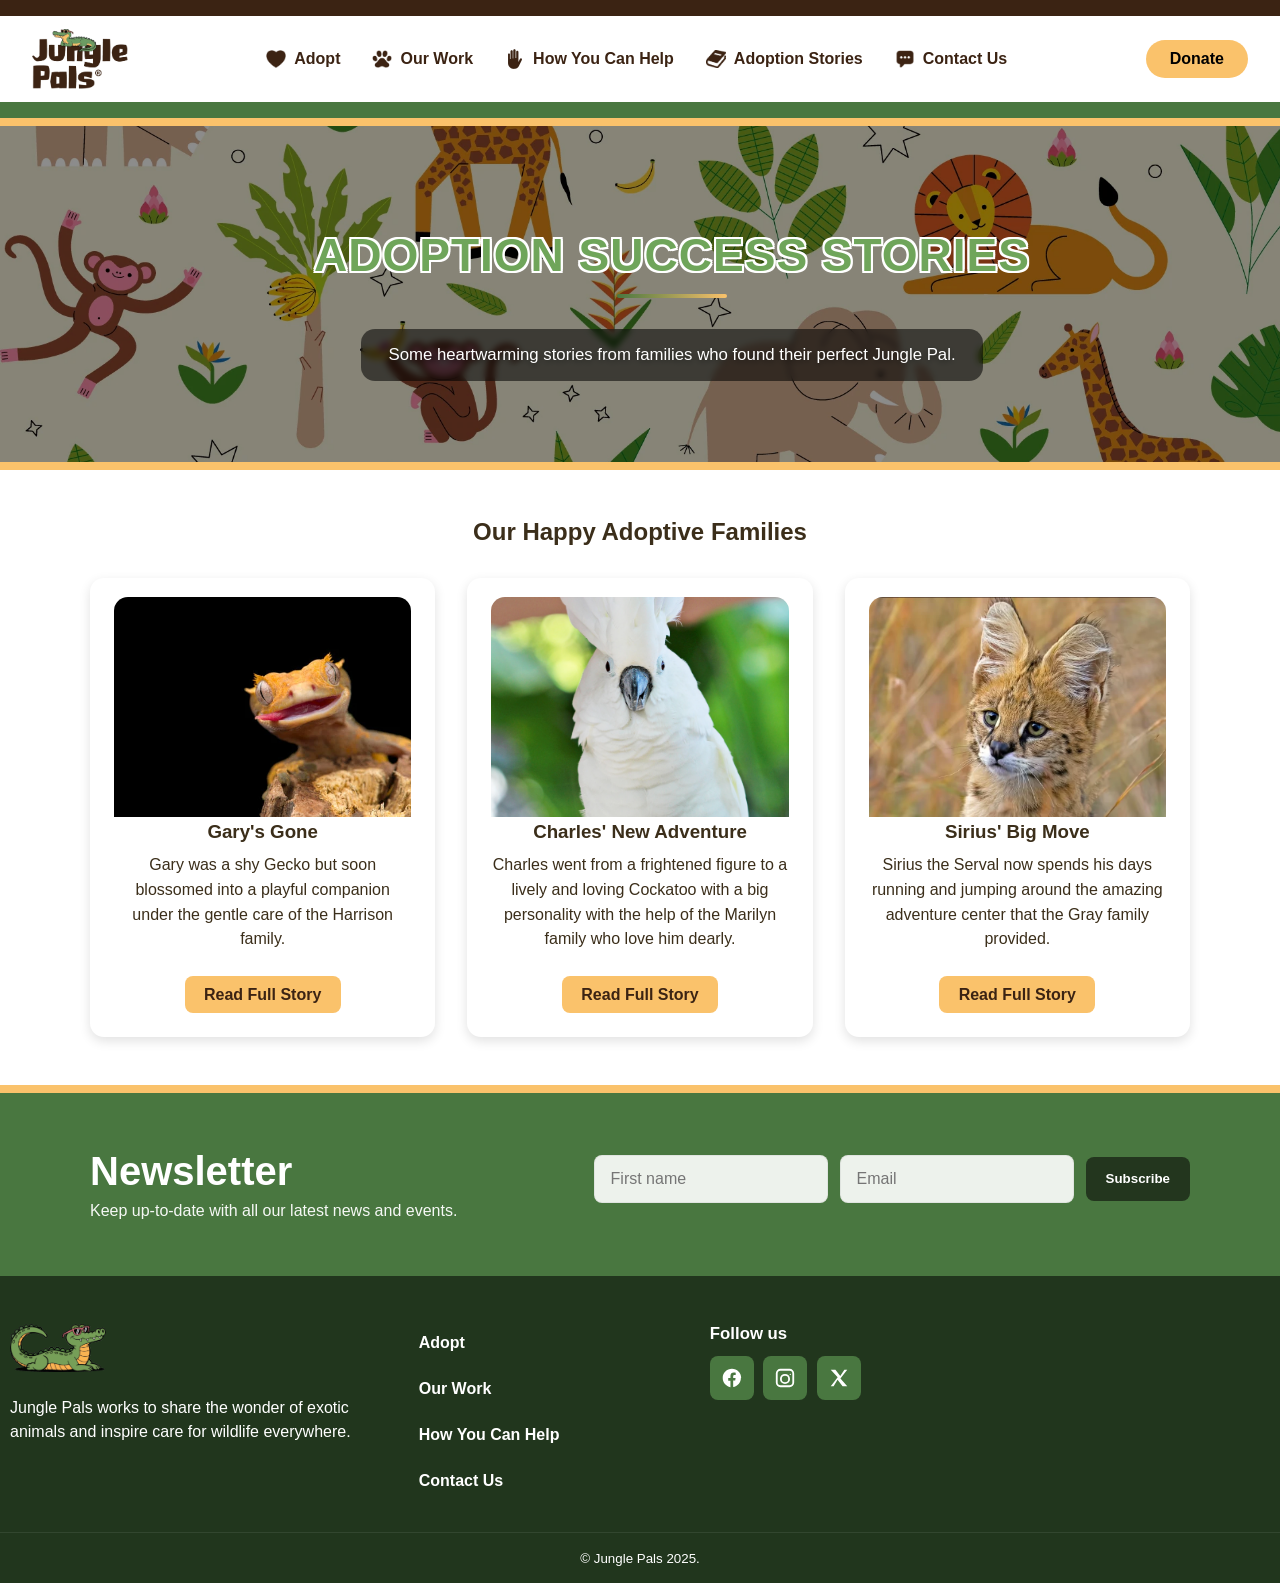
<file: stories.html>
<!-- Adoption Stories page created by Shane Cosgrove x25115651 -->
<!DOCTYPE html>
<html lang="en">

<head>
	<meta charset="UTF-8">
	<meta name="viewport" content="width=device-width, initial-scale=1.0">
	<meta name="description" content="Read Jungle Pals adoption stories and discover how rescued exotic animals found their forever homes.">
	<title>Jungle Pals - Adoption Stories</title>
	<link rel="stylesheet" href="styles.css">
	<link rel="icon" type="image/x-icon" href="images/favicon.ico">
</head>

<body>

<!-- Header -->
<header>
	<div class="logo">
		<a href="index.html">
			<img src="images/JunglePalsMainLogo.webp" alt="Jungle Pals Logo">
		</a>
	</div>
	
	<nav>
		<a href="adopt.html"><img src="images/nav-heart.webp" class="nav-icon"> Adopt</a>
		<a href="about.html"><img src="images/nav-paw.webp" class="nav-icon"> Our Work</a>
		<a href="help.html"><img src="images/nav-hands.webp" class="nav-icon"> How You Can Help </a>
		<a href="stories.html"><img src="images/nav-book.webp" class="nav-icon"> Adoption Stories</a>
		<a href="contact.html"><img src="images/nav-chat.webp" class="nav-icon"> Contact Us</a>
	</nav>
	
	 <a href="https://paypal.me/" target="_blank" rel="noopener">
      <button class="donate-btn">Donate</button>
    </a>
	
</header>


<!-- Hero Banner -->
<section class="hero-banner stories-hero">
	<h1>Adoption Success Stories</h1>
	<p>Some heartwarming stories from families who found their perfect Jungle Pal.</p>
</section>

<!-- Adoption Stories Grid -->
<section class="stories-grid-section">
	<h2>Our Happy Adoptive Families</h2>
	
	<div class="stories-grid">
	
		<article class="story-card">
			<img src="images/garyTheGecko.webp" alt="Gary the rescued Gecko resting on a leaf">
			<h3>Gary's Gone</h3>
			<p>Gary was a shy Gecko but soon blossomed into a playful companion under the gentle care of the Harrison family.</p>
			<a href="#" class="story-btn" data-story="gary">Read Full Story</a>
		</article>
		
		<article class="story-card">
			<img src="images/cockatoo.webp" alt="Charles the rescued Cockatoo looking into the camera">
			<h3>Charles' New Adventure</h3>
			<p>Charles went from a frightened figure to a lively and loving Cockatoo with a big personality with the help of the Marilyn family who love him dearly.</p>
			<a href="#" class="story-btn" data-story="charles">Read Full Story</a>
		</article>
		
		<article class="story-card">
			<img src="images/Serval.webp" alt="Sirius the rescued Serval with perked ears looking away from the camera">
			<h3>Sirius' Big Move</h3>
			<p>Sirius the Serval now spends his days running and jumping around the amazing adventure center that the Gray family provided.</p>
			<a href="#" class="story-btn" data-story="sirius">Read Full Story</a>
		</article>
		
	</div>
</section>

<!--NEWSLETTER-->
<section id="newsletter" class="newsletter">
	<div class="container">
		<div class="newsletter-text">
			<h2>Newsletter</h2>
			<p>Keep up-to-date with all our latest news and events.</p>
		</div>
		
		<form class="newsletter-form" id="newsletterForm" action="#" method="post">
			<input type="text" id="nlFirst" name="first_name" placeholder="First name" required>
			<input type="email" id="nlEmail" name="email" placeholder="Email" required>
			<button type="submit">Subscribe</button>
			<p class="nl-msg" id="nlMsg" aria-live="polite"></p>
		</form>
	</div>
</section>

<!-- Footer -->
<footer class="site-footer">
	<div class="container footer-grid">
		<div class="footer-brand">
			<img src="images/croc-2-clear-bg.webp" class="footer-logo">
			<p class="tagline">Jungle Pals works to share the wonder of exotic animals and inspire care for wildlife everywhere.</p>
		</div>
		
		<nav class="footer-links">
			<ul>
				<li><a href="adopt.html">Adopt</a></li>
				<li><a href="about.html">Our Work</a></li>
				<li><a href="help.html">How You Can Help</a></li>
				<li><a href="contact.html">Contact Us</a></li>
			</ul>
		</nav>
		
		
		<!-- footer social links-->
		
		<div class="footer-social">
        <h3>Follow us</h3>
        <div class="social-row">
          <a class="social-btn" href="https://facebook.com" aria-label="Facebook" target="_blank" rel="noopener">
            <!-- Facebook SVG -->
            <svg viewBox="0 0 24 24" width="22" height="22" aria-hidden="true">
              <path
                d="M22 12.06C22 6.48 17.52 2 11.94 2 6.35 2 1.88 6.48 1.88 12.06c0 4.99 3.65 9.14 8.43 9.94v-7.03H7.89v-2.9h2.42V9.82c0-2.39 1.42-3.7 3.59-3.7 1.04 0 2.13.19 2.13.19v2.35h-1.2c-1.19 0-1.56.74-1.56 1.5v1.8h2.65l-.42 2.9h-2.23v7.03c4.79-.8 8.43-4.95 8.43-9.94Z" />
            </svg>
          </a>
          <a class="social-btn" href="https://instagram.com" aria-label="Instagram" target="_blank" rel="noopener">
            <!-- Instagram SVG -->
            <svg viewBox="0 0 24 24" width="22" height="22" aria-hidden="true">
              <path
                d="M7 2h10a5 5 0 0 1 5 5v10a5 5 0 0 1-5 5H7a5 5 0 0 1-5-5V7a5 5 0 0 1 5-5Zm0 2a3 3 0 0 0-3 3v10a3 3 0 0 0 3 3h10a3 3 0 0 0 3-3V7a3 3 0 0 0-3-3H7Zm5 3.5A5.5 5.5 0 1 1 6.5 13 5.51 5.51 0 0 1 12 7.5Zm0 2A3.5 3.5 0 1 0 15.5 13 3.5 3.5 0 0 0 12 9.5Zm5.75-2.25a.75.75 0 1 1-.75.75.75.75 0 0 1 .75-.75Z" />
            </svg>
          </a>
          <a class="social-btn" href="https://x.com" aria-label="X" target="_blank" rel="noopener">
            <!-- X/Twitter SVG -->
            <svg viewBox="0 0 24 24" width="22" height="22" aria-hidden="true">
              <path d="M3 3h5.1l5.27 6.87L17.87 3H21l-7.45 9.67L21 21h-5.1l-5.46-7.11L6.13 21H3l7.53-9.79L3 3Z" />
            </svg>
          </a>
        </div>
      </div>
    </div>
	
	<div class="footer-bottom">
		<div class="container">
			<small>&copy;<span id="year"></span> Jungle Pals 2025.</small>
		</div>
	</div>
	</footer>
	
	<script src="https://code.jquery.com/jquery-3.7.1.min.js"></script>
	<script src="scripts.js"></script>
	
	<!--Back to Top Button-->
	<button id="backTop" aria-label="Back to top" class="btn btn-success"
	style="position: fixed; right: 20px; bottom:20px; display: none; z-index:999;">↑</button>
	
	
</body>
</html>
</file>
<file: styles.css>
/* Liam Doherty CSS begins here*/
  body 
  {
    font-family: 'Arial', sans-serif;
    margin: 0;
    padding: 0;
    background-color: #fff;
    /* site background colour*/
    color: #3b2e1a;
    /*default text colour*/
  }
  a 
  {
    text-decoration: none;
    /* remove link underlines */
    color: #3b2313;
    /* default link color */
  }
  header 
  {
    display: flex;
    /* logo left, nav middle, button right */
    align-items: center;
    justify-content: space-between;
    background-color: #fff;
    padding: 0.8rem 2rem;
    border-bottom: 16px solid #497740;
    /* green bar */
    border-top: 16px solid #3b2313;
    /* brown bar */
    box-sizing: border-box;
    line-height: 1;
    font-size: 1rem;

  }
  header,
  header * 
  {
    box-sizing: border-box;
    line-height: 1;
    font-size: 1rem;
  }
  header img 
  {
    display: block;
  }
  .logo 
  {
    display: flex;
    align-items: center;
    gap: 0.5rem;
  }

  .logo img {
    height: 60px;
  }
  /* Navigation bar*/
  nav 
  {
    display: flex;
    gap: 2rem;
    align-items: center;
  }
  nav a 
  {
    display: inline-flex;
    align-items: center;
    gap: 0.5rem;
    text-decoration: none;
    font-weight: 600;
    color: #3b2313;
    transition: transform 0.2s ease, color 0.2s ease;
  }
  nav a:hover
  {
    transform: translateY(-2px);
    color: #755844;
  }
  .nav-icon 
  {
    width: 20px;
    height: 20px;
    object-fit: contain;
  }
  /* Donate Button Styling*/
  .donate-btn 
  {
    background-color: #fac26b;
    color: #000;
    font-weight: 700;
    padding: 0.7rem 1.5rem;
    border-radius: 40px;
    border: none;
    cursor: pointer;
    font-size: 1rem;
    transition: background-color 0.3s ease;
  }
  .donate-btn:hover 
  {
    background-color: #dfaf36;
    transform: translateY(-2px);
  }
  /* Adopt Section*/
  .adopt-section 
  {
    max-width: 1100px;
    margin: 3rem auto;
    padding: 0 1rem;
  }
  .adopt-section h2 
  {
    font-size: 2rem;
    margin-bottom: 0.5rem;
  }
  .adopt-section p 
  {
    line-height: 1.6;
  }
  .view-all-btn 
  {
    background-color: #fac26b;
    border: none;
    border-radius: 30px;
    padding: 0.7rem 1.5rem;
    font-weight: bold;
    margin-top: 1rem;
    cursor: pointer;
    transition: background-color 0.3s ease;
  }
  .view-all-btn:hover 
  {
    background-color: #dfaf36;
  }
  /* New arrivals section*/
  .new-arrivals 
  {
    max-width: 1100px;
    margin: 3rem auto;
    padding: 0 1rem;
  }
  .new-arrivals h2 
  {
    font-size: 1.8rem;
    margin-bottom: 1rem;
  }
  .animal-grid 
  {
    display: grid;
    grid-template-columns: repeat(auto-fit, minmax(220px, 1fr));
    gap: 1.5rem;
  }
 
  .animal-card img 
  {
    width: 100%;
    height: 180px;
    object-fit: cover;
  }
  .animal-card h3 
  {
    margin: 0.8rem 0 0.3rem;
  }
  /* Responsive image*/
  @media (max-width: 768px) 
  {
    header 
    {
      flex-direction: column;
      gap: 1rem;
    }
    nav 
    {
      flex-wrap: wrap;
      justify-content: center;
    }
  }

  /* Featured animal carousel*/
  .animal-carousel 
  {
    position: relative;
    width: 100%;
    overflow: hidden;
    background-color: #ffffff;
    text-align: center;
    border-bottom: 8px solid #fac26b;
  }
  .animal-carousel h2 
  {
    font-size: 2rem;
    margin: 1.5rem 0;
    color: #3b2e1a;

  }
  /* Slides for carousel*/
  .slides 
  {
    display: flex;
    transition: transform 0.8s ease-in-out;
    width: 100%;
    height: 600px;
    gap: 0;
  }
  .slide 
  {
    min-width: 100%;
    flex-shrink: 0;
    position: relative;

  }
  .slide img 
  {
    width: 100%;
    height: 600px;
    object-fit: cover;
    border-bottom: 8px solid #fac26b;
    border-top: 8px solid #fac26b;
  }
  .caption 
  {
    position: absolute;
    bottom: 40px;
    left: 50%;
    transform: translateX(-50%);
    background: rgba(0, 0, 0, 0.5);
    color: #fff;
    padding: 0.8rem 1.2rem;
    border-radius: 10px;
    width: 80%;
    max-width: 600px;
  }
  /* carousel dots*/
  .dots 
  {
    position: absolute;
    bottom: 10px;
    left: 50%;
    transform: translateX(-50%);
    display: flex;
    gap: 10px;
  }
  .dot 
  {
    height: 12px;
    width: 12px;
    background-color: rgba(66, 62, 62, 0.7);
    border-radius: 50%;
    cursor: pointer;
    transition: background-color 0.3s ease;
  }
  .dot.active,
  .dot:hover 
  {
    background-color: #3b2e1a;
  }
  @media (max-width: 768px) 
  {
    .slides 
    {
      height: 250px;
      /* match the image height */
    }

    .slide img 
    {
      height: 250px;
    }

 .slide .caption {
    left: 1rem;
    right: 1.25rem;
    width: auto;
    transform: none;
    margin: 0;
    bottom: 12px;
    font-size: 0.9rem;
    padding: 0.6rem 0.8rem;
    box-sizing: border-box;
  }
  }

  /* Newsletter Styling*/
  .newsletter 
  {
    background: #497740;
    color: #fff;
    padding: 3.5rem 1rem;
    position: relative;
    overflow: hidden;
    border-top: 8px solid #fac26b;
  }
  .newsletter .container 
  {
    max-width: 1100px;
    margin: 0 auto;
    display: grid;
    grid-template-columns: 1fr 1.2fr;
    align-items: center;
    gap: 2rem;
  }
  .newsletter h2 
  {
    font-size: clamp(1.75rem, 4vw, 2.5rem);
    margin: 0 0 .5rem 0;
  }
  .newsletter p 
  {
    opacity: 0.95;
    margin: 0;
  }
  .newsletter-form 
  {
    display: grid;
    grid-template-columns: 1fr 1fr auto;
    gap: .75rem;
    align-items: center;
  }
  .newsletter-form input[type="text"],
  .newsletter-form input[type="email"] 
  {
    padding: .9rem 1rem;
    background: rgba(255, 255, 255, .9);
    border: 1px solid rgba(0, 0, 0, .06);
    border-radius: .5rem;
    font-size: 1rem;
    outline: none;
  }
  .newsletter-form button 
  {
    padding: .9rem 1.25rem;
    border: none;
    border-radius: .5rem;
    background: #23361e;
    color: #fff;
    font-weight: 600;
    cursor: pointer;
  }
  .newsletter-form .consent 
  {
    grid-column: 1 / -1;
    margin-top: .25rem;
    color: rgba(255, 255, 255, .9);
  }
  .newsletter-form .consent a 
  {
    color: #fff;
    text-decoration: underline;
  }
  @media (max-width: 900px) 
  {
    .newsletter .container 
    {
      grid-template-columns: 1fr;
    }

    .newsletter-form 
    {
      grid-template-columns: 1fr;
    }
  }
  /* Footer Styling*/
  .site-footer 
  {
    background: #21361d;
    color: #cfd8e3;
    padding-top: 3rem;
  }
  .footer-grid 
  {
    display: grid;
    grid-template-columns: 1.4fr 1fr 1fr 1fr;
    gap: 2rem;
    align-items: start;
  }
  .footer-logo 
  {
    height: 48px;
    width: auto;
    margin-bottom: 1rem;
    padding-left: 10px;
  }
  .tagline 
  {
    margin-top: .25rem;
    color: #ffffff;
    line-height: 1.5;
    padding-left: 10px;
  }
  .footer-links h3,
  .footer-social h3 
  {
    color: #ffffff;
    font-size: 1.05rem;
    margin: 0 0 .75rem 0;
  }
  .footer-links ul 
  {
    list-style: none;
    margin: 0;
    padding: 0;
    display: grid;
    gap: .5rem;
  }
  .footer-links a 
  {
    color: #ffffff;
    text-decoration: none;
  }
  .footer-links a:hover 
  {
    transform: translateY(-2px);
    color: #dfaf36;
  }
  /* Social Media Icons*/
  .social-row 
  {
    display: flex;
    gap: .6rem;
    flex-wrap: wrap;
  }
  .social-btn 
  {
    display: inline-grid;
    place-items: center;
    width: 44px;
    height: 44px;
    background: #497740;
    border-radius: .5rem;
  }
  .social-btn svg 
  {
    fill: #ffffff;
  }
  .footer-bottom 
  {
    margin-top: 2rem;
    border-top: 1px solid rgba(255, 255, 255, .08);
    padding: 1rem 0;
    color: #ffffff;
    text-align: center;
  }
  /* Responsive*/
  @media (max-width: 1000px) 
  {
    .footer-grid 
    {
      grid-template-columns: 1fr 1fr;
    }
  }
  @media (max-width: 600px) 
  {
    .footer-grid 
    {
      grid-template-columns: 1fr;
    }

    .social-row 
    {
      gap: .5rem;
    }
  }
  .social-row a:hover 
  {
    transform: translateY(-2px);
  }
  /* New Arrivals Section*/
  .animal-card 
  {
    transition: transform 0.4s ease, box-shadow 0.4s ease;
    background: #fff;
    border-radius: 12px;
    overflow: hidden;
    box-shadow: 0 2px 8px rgba(0, 0, 0, 0.1);
    background-color: #fff;
    border-radius: 15px;
    box-shadow: 0 4px 8px rgba(0, 0, 0, 0.1);
    overflow: hidden;
    text-align: center;
    padding-bottom: 1rem;
  }
  
  .animal-card:hover 
  {
    transform: translateY(-10px);
    box-shadow: 0 8px 20px rgba(0, 0, 0, 0.25);
  }
  /* Our Work Page Banner*/
  .our-work-banner 
  {
    text-align: center;
    margin: 0;
    padding: 1rem 1rem 0;
  }
  .our-work-banner img 
  {
    width: 100%;
    height: 450px;
    object-fit: cover;
    display: block;
    border-bottom: 8px solid #fac26b;
    border-top: 8px solid #fac26b;
  }
  .our-work-banner h1 
  {
    margin: 0 0 1rem;
    line-height: 1.2;
    font-size: 2.2rem;
  }
  .our-work 
  {
    max-width: 1000px;
    margin: 4rem auto;
    padding: 0 1rem;
    text-align: left;
    color: #3b2e1a;
    line-height: 1.7;
  }
  .our-work h2 
  {
    text-align: left;
    font-size: 2.2rem;
    color: #497740;
    margin-bottom: 1.5rem;
    border-left: 6px solid #fac26b;
    padding-left: 0.5rem;
  }
  .our-work p 
  {
    font-size: 1.05rem;
    margin-bottom: 1rem;
  }
  .work-list 
  {
    list-style: disc inside;
    margin: 1rem 0 2rem 1rem;
    padding-left: 1rem;
  }
  .work-list li 
  {
    margin-bottom: 0.6rem;
    padding: 0;           
  }
  .nl-msg {
    margin-top: 0.5rem;
    font-weight: 500;
    color: #fff;
  }
  /* Interactive back to top button*/
  #backTop 
  {
    background-color: #fac26b;
    border: none;
    font-size: 1.4rem;
    border-radius: 50%;
    width: 48px;
    height: 48px;
    line-height: 1;
    box-shadow: 0 3px 6px rgba(0, 0, 0, .25);
    cursor: pointer;
    color: #fff;
  }
  #backTop:hover 
  {
    transform: translateY(-3px);
  }
  /* Adoption FAQ's accordion*/
  .accordion-button 
  {
    background-color: #f8f9fa;
    color: #3b2313;
    box-shadow: none;
  }
  .accordion-button:not(.collapsed) 
  {
    color: #fff;
    background-color: #497740;
    box-shadow: none;
  }
  .accordion-item 
  {
    border: 1px solid #497740;
  }
  .accordion-body 
  {
    background-color: #ffffff;
    color: #3b2313;
  }
  html 
  {
    scroll-behavior: smooth;
  }
  /* News Section*/
  .latest-news 
  {
    max-width: 1100px;
    margin: 3rem auto;
    padding: 0 1rem;
  }
  .latest-news h2 
  {
    margin-bottom: 1.25rem;
    color: #3b2313;
    text-align: left;
  }
  .news-grid 
  {
    display: grid;
    grid-template-columns: repeat(3, 1fr);
    gap: 2rem;
  }
  .news-card 
  {
    background: #fff;
    border-radius: 16px;
    box-shadow: 0 4px 10px rgba(0, 0, 0, .08);
    overflow: hidden;
    transition: transform .3s ease, box-shadow .3s ease;
  }
  .news-card:hover 
  {
    transform: translateY(-8px);
    box-shadow: 0 12px 24px rgba(0, 0, 0, .18);
  }
  .news-link 
  {
    display: grid;
    gap: .65rem;
    text-decoration: none;
    color: inherit;
    height: 100%;
    padding: 0 1rem 1rem 1rem;
  }
  .news-media 
  {
    margin: 0;
    padding: 0;
    border-radius: 16px;
    overflow: hidden;
  }
  .news-media img 
  {
    display: block;
    width: 100%;
    height: 240px;
    object-fit: cover;
    border-radius: 16px;
  }
  .news-date 
  {
    display: inline-block;
    margin-top: .4rem;
    font-size: .8rem;
    letter-spacing: .02em;
    color: #8c6f5b;
    text-transform: uppercase;
    font-weight: 700;
  }
  .news-title 
  {
    margin: .2rem 0 0;
    font-size: clamp(1.1rem, 2.2vw, 1.35rem);
    line-height: 1.25;
    color: #3b2313;
  }
  .news-excerpt 
  {
    margin: .25rem 0 .25rem;
    color: #4a3a2a;
    opacity: .9;
  }
  .news-more 
  {
    margin-top: .25rem;
    color: #497740;
    font-weight: 700;
    text-decoration: underline;
  }
  /* Responsive */
  @media (max-width: 900px)
  {
    .news-grid 
    {
      grid-template-columns: 1fr 1fr;
    }

    .news-media img 
    {
      height: 200px;
    }
  }
  @media (max-width: 580px) 
  {
    .news-grid 
    {
      grid-template-columns: 1fr;
    }

    .news-media img 
    {
      height: 220px;
    }
  }
  /* Featured Jungle Pals Section*/
  .featured-section 
  {
    padding: 1rem 1.5rem;
    max-width: 1200px;
    margin: 0 auto;
  }
  .featured-header 
  {
    text-align: center;
    margin-bottom: 1.5rem;
  }
  .featured-header h2 
  {
    font-size: 2rem;
    margin-bottom: 0.5rem;
  }
  .featured-header p 
  {
    max-width: 700px;
    margin: 0 auto;
    opacity: 0.9;
  }
  .featured-carousel 
  {
    position: relative;
    display: flex;
    align-items: center;
    gap: 0.75rem;
  }
  .featured-track-wrapper 
  {
    overflow: hidden;
    width: 100%;
    border-radius: 16px;
  }
  .featured-track 
  {
    display: flex;
    transition: transform 0.5s ease-in-out;
  }
  .featured-slide 
  {
    min-width: 100%;
    padding: 0.5rem;
    box-sizing: border-box;
  }
  .featured-slide .animal-card 
  {
    height: 100%;
    border-radius: 16px;
    overflow: hidden;
    box-shadow: 0 8px 20px rgba(0, 0, 0, 0.12);
    background: #fff;
    display: grid;
    grid-template-columns: 1fr 1fr;
    gap: 0;
  }
  .featured-slide img 
  {
    width: 100%;
    height: 100%;
    object-fit: cover;
    display: block;
  }
  .featured-slide .animal-info 
  {
    padding: 1.5rem;
    display: flex;
    flex-direction: column;
    justify-content: center;
    gap: 0.75rem;
  }
  .featured-slide .animal-info h3 
  {
    font-size: 1.6rem;
    margin: 0;
  }
  .featured-slide .animal-info p
   {
    margin: 0;
    line-height: 1.5;
  }
  /* Nav buttons for featured carousel */
  .featured-nav 
  {
    background: rgba(0, 0, 0, 0.6);
    color: #fff;
    border: none;
    width: 44px;
    height: 44px;
    border-radius: 50%;
    cursor: pointer;
    font-size: 1.4rem;
    display: grid;
    place-items: center;
    transition: transform 0.2s ease, opacity 0.2s ease;
  }

  .featured-nav:hover 
  {
    transform: scale(1.06);
    opacity: 0.9;
  }
  /* Dots for featured animals carousel */
  .featured-dots 
  {
    margin-top: 0.75rem;
    display: flex;
    justify-content: center;
    gap: 0.5rem;
  }
  .featured-dot 
  {
    width: 10px;
    height: 10px;
    border-radius: 10%;
    background: #c9c9c9;
    cursor: pointer;
    transition: transform 0.2s ease, background 0.2s ease;
  }
  .featured-dot.active 
  {
    background: #2f7d46;
    transform: scale(1.3);
  }
  /* Responsive*/
  @media (max-width: 768px) 
  {
    .featured-slide .animal-card 
    {
      grid-template-columns: 1fr;
    }

    .featured-nav 
    {
      width: 38px;
      height: 38px;
    }
  }
  /* Meet the team section*/
  .team-section 
  {
    padding: 1rem 1.5rem;
    max-width: 1200px;
    margin: 0 auto;
  }
  .team-header 
  {
    text-align: center;
    margin-bottom: 2rem;
  }
  .team-header h2 
  {
    font-size: 2rem;
    margin-bottom: 0.5rem;
    color: #2f7d46;
  }
  .team-header p 
  {
    max-width: 720px;
    margin: 0 auto;
    line-height: 1.6;
  }
  .team-grid 
  {
    display: grid;
    grid-template-columns: repeat(auto-fit, minmax(240px, 1fr));
    gap: 1.5rem;
  }
  .team-card 
  {
    background: #fff;
    border-radius: 16px;
    overflow: hidden;
    box-shadow: 0 8px 20px rgba(0, 0, 0, 0.12);
    transition: transform 0.2s ease, box-shadow 0.2s ease;
    display: flex;
    flex-direction: column;
  }
  .team-card:hover 
  {
    transform: translateY(-4px);
    box-shadow: 0 12px 28px rgba(0, 0, 0, 0.16);
  }
  .team-card img 
  {
    width: 100%;
    height: 220px;
    object-fit: cover;
    display: block;
  }
  .team-info 
  {
    padding: 1.2rem 1.2rem 1.4rem;
    display: flex;
    flex-direction: column;
    gap: 0.5rem;
  }
  /* team photos */
  .team-photo,
  .team-card img 
  {
    width: 100%;
    aspect-ratio: 1 / 1;
    height: auto;
    border-radius: 10px;
    object-fit: cover;
    display: block;
  }
  .team-info h3 
  {
    margin: 0;
    font-size: 1.4rem;
  }
  .team-role 
  {
    font-weight: 600;
    color: #497740;
    margin: 0;
  }
  .team-info p 
  {
    margin: 0;
    line-height: 1.5;
  }
  .team-cta 
  {
    margin-top: 2rem;
    text-align: center;
    display: grid;
    gap: 0.75rem;
  }
  /* Become a volunteer button*/
  .volunteer-btn 
  {
    display: inline-block;
    padding: 0.75rem 1.4rem;
    border-radius: 10px;
    background: #497740;
    color: white;
    text-decoration: none;
    font-weight: 600;
    transition: opacity 0.2s ease;
  }
  .volunteer-btn:hover 
  {
    opacity: 0.9;
    background-color: #21361d;
    color: white;
  }
  /* Rescue Video Section */
  .rescue-video 
  {
    max-width: 1100px;
    margin: 3rem auto;
    padding: 0 1rem;
  }
  .rescue-video-grid 
  {
    display: grid;
    grid-template-columns: 1.2fr 1fr;
    gap: 2rem;
    align-items: center;
  }
  /* Responsive YouTube box */
  .video-wrapper 
  {
    position: relative;
    width: 100%;
    aspect-ratio: 16 / 9;
    background: #000;
    border-radius: 16px;
    overflow: hidden;
    box-shadow: 0 8px 20px rgba(0, 0, 0, 0.12);
  }
  .video-wrapper iframe 
  {
    position: absolute;
    inset: 0;
    width: 100%;
    height: 100%;
    border: 0;
  }
  /* Text beside video */
  .video-text h2 
  {
    font-size: 2rem;
    margin-bottom: 0.6rem;
    color: #3b2313;
  }
  .video-text p 
  {
    line-height: 1.6;
    margin-bottom: 1rem;
  }
  .video-list 
  {
    list-style: none;
    padding: 0;
    margin: 0 0 1.2rem 0;
    display: grid;
    gap: 0.4rem;
  }
  /* Mobile stacking */
  @media (max-width: 768px) 
  {
    .rescue-video-grid 
    {
      grid-template-columns: 1fr;
    }

    .video-text h2 
    {
      font-size: 1.6rem;
    }
  }
  /* Scroll Reveal Animation */
  .reveal 
  {
    opacity: 0;
    transform: translateY(18px);
    transition: opacity 0.6s ease, transform 0.6s ease;
    will-change: opacity, transform;
  }
  .reveal.show 
  {
    opacity: 1;
    transform: translateY(0);
  }
  @media (prefers-reduced-motion: reduce) 
  {
    .reveal 
    {
      transition: none;
      transform: none;
      opacity: 1;
    }
  }
  /* Liam Doherty CSS ends here*/

  .adoption {
    font-family: 'Arial', sans-serif;
  }

  #adopt-intro {
    display: flex row;
    text-align: center justify;
    padding: 40px;
    padding-bottom: 0px;
    font-size: larger;
    margin-left: 10px;
  }


  #Monkey {
    object-fit: contain;
    padding: 10px;
    border-top: solid #fac26b 8px;
    border-bottom: solid #fac26b 8px;
  }

  #Monkey-Hug {
    width: 100%;
    height: auto;
    max-width: 95%;
    max-height: 500px;
    object-fit: contain;
    display: block;
  }

  ul {
    list-style: none;
    padding: 10px;
    padding-top: 0;
    margin: 0;
  }

  ul h3 {
    text-align: center;
    padding-bottom: 0px;
  }

  #list1 {
    padding-top: 0px;
  }

  li {
    padding: 10px;
  }

  input[type="checkbox"] {
    appearance: none;
    -webkit-appearance: none;
    background-color: #fff;
    border: 2px solid #888;
    width: 20px;
    height: 20px;
    border-radius: 6px;
    display: inline-block;
    vertical-align: middle;
    margin-right: 10px;
    cursor: pointer;
    transition: all 0.2s;
  }

  input[type="checkbox"]:checked {
    background-color: #4caf50;
    border-color: #4caf50;
  }

  input[type="checkbox"]:checked::after {
    content: "✔";
    color: white;
    font-size: 16px;
    display: flex;
    align-items: center;
    justify-content: center;
    height: 100%;
  }

  #ready-button {
    background-color: #fac26b;
    color: black;
    padding: 12px 20px;
    font-size: 20px;
    border: none;
    border-radius: 8px;
    cursor: pointer;
    transition: all 0.2s ease;
    font-weight: 600;
  }

  #ready-button:hover {
    background-color: #dfaf36;
    transform: translateY(-2px);
    box-shadow: 0 4px 10px rgba(0, 0, 0, 0.15);
  }

  #ready-button:active {
    transform: translateY(0);
    box-shadow: 0 2px 5px rgba(0, 0, 0, 0.2);
  }

  #ready-button:disabled {
    background-color: #c7c7c7;
    cursor: not-allowed;
    transform: none;
    box-shadow: none;
    color: #666;
  }



  #adopt-readiness {
    margin-left: 10px;
    display: flex;
    justify-content: center;
    padding-top: 5px;
    padding-bottom: 25px;
  }

  #readiness {
    background-color: #497740;
    font-size: larger;
    color: #fff;
    border: solid #fac26b 2px;
    border-radius: 10px;
    max-width: 500px;
  }

  /* Container box for the dropdowns and button */
  #Species-Location {
    max-width: 400px;
    /* box width */
    margin: 20px auto;
    /* center horizontally */
    padding: 20px;
    background-color: #497740;
    /* dark green */
    border: 2px solid #fac26b;
    /* matching yellow/gold border */
    border-radius: 12px;
    box-shadow: 0 4px 15px rgba(0, 0, 0, 0.2);
    color: #fff;
    font-family: Arial, sans-serif;
  }

  /* Form styling */
  #species-location-selector {
    display: flex;
    flex-direction: column;
    /* vertical stack */
    gap: 15px;
    /* space between items */
  }

  /* Labels */
  #species-location-selector label {
    font-weight: bold;
    margin-bottom: 5px;
  }

  /* Dropdown styling */
  #species-location-selector select {
    padding: 10px;
    font-size: 16px;
    border-radius: 8px;
    border: 2px solid #888;
    appearance: none;
    -webkit-appearance: none;
    -moz-appearance: none;
    background-color: #fff;
    color: #000;
    cursor: pointer;
    transition: all 0.2s ease;
  }

  #species-location-selector select:hover {
    border-color: #fac26b;
  }

  #species-location-selector select+label {
    margin-top: 10px;
  }

  /* Search button styling */
  #search-adopt {
    padding: 12px;
    font-size: 18px;
    border-radius: 8px;
    border: none;
    background-color: #fac26b;
    color: #000;
    font-weight: 600;
    cursor: pointer;
    transition: all 0.2s ease;
  }

  #search-adopt:hover {
    background-color: #dfaf36;
    transform: translateY(-2px);
    box-shadow: 0 4px 10px rgba(0, 0, 0, 0.15);
  }

  #search-adopt:active {
    transform: translateY(0);
    box-shadow: 0 2px 5px rgba(0, 0, 0, 0.2);
  }

  #species-location-selector select,
  #search-adopt {
    width: 100%;
    box-sizing: border-box;
  }

  #no-results {
    display: none;
    text-align: center;
    padding: 20px;
    font-weight: bold;
  }

  #adopt-images {
    display: grid;
    grid-template-columns: repeat(auto-fit, minmax(150px, 1fr));
    gap: 20px;
    padding: 20px;
  }

  .adopt-card {
    background-color: #fff;
    border-radius: 8px;
    text-align: center;
    padding: 10px;
    box-shadow: 0 2px 6px rgba(0, 0, 0, 0.15);
  }

  .adopt-card img {
    width: 100%;
    max-width: 60%;
    max-height: 500px;
    border: 2px solid black;
    border-radius: 4px;
    margin-bottom: 10px;
  }

  .adopt-card h4 {
    margin: 5px 0;
    font-size: 16px;
  }

  .adopt-card p {
    margin: 2px 0;
    font-size: 14px;
    color: #555;
  }

  /* shane cosgrove x25115651 addition */
  /*Help Page Hero*/

  .help-hero {
    background-image: url("images/volunteer.jpg");
    background-size: cover;
    background-position: center;
    color: #fff;
    position: relative;
    padding: 5rem 2rem;
    text-align: center;
    border-top: 8px solid #fac26b;
    border-bottom: 8px solid #fac26b;
  }

  .help-hero::before {
    content: "";
    position: absolute;
    top: 0;
    left: 0;
    width: 100%;
    height: 100%;
    background: rgba(0, 0, 0, 0.45);
    z-index: 0;
  }

  .help-hero * {
    position: relative;
    z-index: 2;
  }

  /*help Grid*/
  .help-options-section {
    max-width: 1100px;
    margin: 3rem auto;
    padding: 0 1rem;
  }

  .help-options-grid {
    display: grid;
    grid-template-columns: repeat(auto-fit, minmax(280px, 1fr));
    gap: 2rem;
  }

  .help-card {
    background: #fff;
    border-radius: 14px;
    box-shadow: 0 4px 12px rgba(0, 0, 0, 0.12);
    padding-bottom: 1rem;
    text-align: center;
    transition: transform .3s, box-shadow .3s;
  }

  .help-card img {
    width: 100%;
    height: 220px;
    object-fit: cover;
    border-radius: 14px 14px 0 0;
  }

  .help-btn {
    background-color: #fac26b;
    padding: 0.6rem 1.3rem;
    border-radius: 8px;
    display: inline-block;
    margin-top: 0.5rem;
    font-weight: 700;
    transition: background-color .3s;
  }

  .help-btn:hover {
    background-color: #dfaf36;
  }

  .help-card:hover {
    transform: translateY(-8px);
    box-shadow: 0 12px 24px rgba(0, 0, 0, 0.18);
  }


  /*HERO BANNER FOR ADOPTION STORIES PAGE*/
  .hero-banner {
    width: 100%;
    padding: 4rem 2rem;
    text-align: center;
    color: white;
    position: relative;
    border-top: 8px solid #fac26b;
    border-bottom: 8px solid #fac26b;
  }

  .stories-hero {
    background-image: url("images/adopted-gecko.jpg");
    background-size: cover;
    background-position: center;
  }

  .stories-hero {
    background-size: cover;
    background-position: center;
    color: #fff;
    position: relative;
    padding: 4rem 2rem;
    text-align: center;
    border-top: 8px solid #fac26b;
    border-bottom: 8px solid #fac26b;
  }

  .stories-hero::before {
    content: "";
    position: absolute;
    top: 0;
    left: 0;
    width: 100%;
    height: 100%;
    background: rgba(0, 0, 0, 0.45);
    z-index: 0;
  }

  .stories-hero * {
    position: relative;
    z-index: 2;
  }

  .stories-hero h1 {
    font-size: clamp(2.2rem, 3.6vw, 2.9rem);
    letter-spacing: 0.06rem;
    text-transform: uppercase;
    margin-bottom: 0.75rem;

    color: #6fa55a;

    text-shadow:
      -2px -2px 0 #ffffff,
      2px -2px 0 #ffffff,
      -2px 2px 0 #ffffff,
      2px 2px 0 #ffffff,
      -2px 0 0 #ffffff,
      2px 0 0 #ffffff,
      0 -2px 0 #ffffff,
      0 2px 0 #ffffff;
  }

  .stories-hero h1::after {
    content: "";
    display: block;
    width: 110px;
    height: 4px;
    margin: 0.75rem auto 0;
    border-radius: 999px;
    background: linear-gradient(90deg, #497740, #fac26b);
  }

  .stories-hero p {
    display: inline-block;
    margin-top: 1.2rem;
    max-width: 700px;
    font-size: 1.05rem;
    font-weight: 400;
    line-height: 1.6;
    color: #ffffff;
    text-shadow: 0 2px 6px rgba(0, 0, 0, 0.45);

    background: rgba(0, 0, 0, 0.55);
    padding: 0.8rem 1.7rem;
    border-radius: 14px;
    backdrop-filter: blur(3px);
  }


  /* --- Story Modal (add-to-stories feature) --- */
  #storyModal {
    position: fixed;
    inset: 0;
    display: none;
    align-items: center;
    justify-content: center;
    background: rgba(0, 0, 0, 0.6);
    z-index: 10000;
  }

  .story-modal-content {
    background: #fff;
    max-width: 600px;
    width: 90%;
    border-radius: 12px;
    padding: 1.5rem 2rem;
    box-shadow: 0 10px 25px rgba(0, 0, 0, 0.3);
    max-height: 80vh;
    overflow-y: auto;
  }

  .story-modal-content h2 {
    margin-top: 0;
    margin-bottom: 0.75rem;
    color: #3b2313;
  }

  .story-modal-content p {
    line-height: 1.6;
  }

  .story-modal-close {
    display: inline-block;
    margin-top: 1rem;
    background: #fac26b;
    border-radius: 8px;
    padding: 0.5rem 1rem;
    font-weight: 600;
    cursor: pointer;
    border: none;
  }

  .story-modal-close:hover {
    background: #dfaf36;
  }

  html,
  body {
    overflow-x: hidden;
  }

  .hero-banner::before {
    content: "";
    position: absolute;
    top: 0;
    left: 0;
    width: 100%;
    height: 100%;
    background: rgba(0, 0, 0, 0.45);
    z-index: 0;
  }

  .hero-banner * {
    position: relative;
    z-index: 2;
  }

  /*stories grid section*/

  .stories-grid-section {
    max-width: 1100px;
    margin: 3rem auto;
    padding: 0 1rem;
    text-align: center;
  }

  .stories-grid {
    display: grid;
    grid-template-columns: repeat(auto-fit, minmax(280px, 1fr));
    gap: 2rem;
    margin-top: 2rem;
  }

  .story-card {
    background: #fff;
    border-radius: 14px;
    box-shadow: 0 4px 12px rgba(0, 0, 0, 0.12);
    padding-bottom: 1rem;
    text-align: center;
    transition: transform 0.3s ease, box-shadow 0.3s ease;
    padding: 1.2rem 1.5rem 1.5rem;
    overflow: hidden;

  }

  .story-card img {
    width: 100%;
    height: 220px;
    object-fit: cover;
    border-radius: 14px 14px 0 0;
  }

  .story-card:hover {
    transform: translateY(-8px);
    box-shadow: 0 12px 24px rgba(0, 0, 0, 0.18);
  }

  .story-btn {
    display: inline-block;
    background: #fac26b;
    padding: .6rem 1.2rem;
    border-radius: 8px;
    margin-top: .5rem;
    font-weight: bold;
    transition: background .3s ease;
  }

  .story-btn:hover {
    background: #dfaf36;
  }

  /* Contact us page styles */
  .col-12.text-center {
    border-bottom: solid #fac26b 8px;
  }

  #contactinfomiddle {
    border-bottom: solid #fac26b 8px;
    text-align: left;
    font-size: larger;
  }

  #contactinfomiddle p {
    border-right: solid lightgray 4px;
    padding-right: 10px;
    margin-right: 10px;
  }

  #opening-hours {
    text-align: left;
    padding: 0;
    list-style: none;
    padding: 3px;
    margin-bottom: 30px;
  }

  #opening-hours li {
    line-height: 0.5;
  }

  .mb-4 {
    background-color: #497740;
    border: 1px solid gray;
    border-radius: 15px;
    padding: 10px;
    text-align: left;
    font-weight: bold;
    color: white;
    text-shadow: #000 1px 1px 2px;
    transition: transform 0.2s ease, box-shadow 0.2s ease;
    cursor: pointer;
  }

  .mb-4:hover {
    transform: translateY(-5px);
    box-shadow: 0 8px 16px rgba(0, 0, 0, 0.2);
  }

  #contactform {
    padding: 15px;
    background-color: #497740;
    border: #000 1px solid;
    border-radius: 15px;
    max-width: 85%;
    margin: 0 auto;
  }

  #contactform h3 {
    color: white;
    text-shadow: #000 1px 1px 2px;
    padding: 5px;
  }

  .btn.btn-primary {
    padding: 12px;
    font-size: 18px;
    border-radius: 8px;
    border: none;
    background-color: #fac26b;
    color: #000;
    font-weight: 600;
    cursor: pointer;
    transition: all 0.2s ease;
  }

  .btn.btn-primary:hover {
    background-color: #dfaf36;
    transform: translateY(-2px);
    box-shadow: 0 4px 10px rgba(0, 0, 0, 0.15);
  }

  .btn.btn-primary:active {
    transform: translateY(0);
    box-shadow: 0 2px 5px rgba(0, 0, 0, 0.2);
  }

  #contactsection {
    border-bottom: solid #fac26b 8px;
    padding-bottom: 10px;
  }

  .help-hero h1 {
    font-size: clamp(2.2rem, 3.6vw, 2.9rem);
    letter-spacing: 0.06rem;
    text-transform: uppercase;
    margin-bottom: 0.75rem;
    color: #6fa55a;
    text-shadow:
      -2px -2px 0 #ffffff,
      2px -2px 0 #ffffff,
      -2px 2px 0 #ffffff,
      2px 2px 0 #ffffff,
      -2px 0 0 #ffffff,
      2px 0 0 #ffffff,
      0 -2px 0 #ffffff,
      0 2px 0 #ffffff;


  }

  .help-hero h1::after {
    content: "";
    display: block;
    width: 110px;
    height: 4px;
    margin: 0.75rem auto 0;
    border-radius: 999px;
    background: linear-gradient(90deg, #497740, #fac26b);
  }

  .help-hero p {
    display: inline-block;
    margin-top: 1.2rem;
    max-width: 640px;
    font-size: 1.05rem;
    line-height: 1.6;
    background: rgba(0, 0, 0, 0.55);
    padding: 0.8rem 1.7rem;
    border-radius: 14px;
    backdrop-filter: blur(3px);
  }

  /* Help cards */
  .help-options-section {
    text-align: center;
  }

  .help-options-section h2 {
    text-align: center;
  }

  .help-card {
    padding: 1.2rem 1.5rem 1.5rem;
    overflow: hidden;
  }

  .help-card img {
    margin-bottom: 1rem;
  }

  .help-card h2,
  .help-card h3 {
    margin: 0 0 0.6rem 0;
  }

  .help-card p {
    margin: 0 0 1rem 0;
    line-height: 1.55;
  }

  /*- Shane CSS added 04.12.2025 */

  .story-card h3 {
    margin: 0 0 0.6rem 0;
  }

  .story-card p {
    margin: 0 0 1rem 0;
    line-height: 1.55;
  }

  .stories-grid-section {
    max-width: 1100px;
    margin: 3rem auto;
    padding: 0 1rem;
    text-align: center;
  }

  .stories-grid {
    display: grid;
    grid-template-columns: repeat(auto-fit, minmax(280px, 1fr));
    gap: 2rem;
    margin-top: 2rem;
  }

  .help-hero {
    background-image: url("images/JunglePalsBackground.webp");
  }


  .stories-hero {
    background-image: url("images/JunglePalsBackground.webp");
  }

  .stories-grid-section h2 {
    text-align: center;

  }

/*--*/
@media (max-width: 600px) {
  header{
    flex-direction: column;
    align-items: center;
    justify-content: center;
    padding: 0.75rem 1rem;
    gap: 0.75rem;
  }

  nav{
    width: 100%;
    flex-wrap: wrap;
    justify-content: center;
    gap: 1rem;
  }

  nav a{
    justify-content: center;
  }

  .hero-banner.help-hero,
  .hero-banner.stories-hero{
    padding-left: 1rem;
    padding-right: 1rem;
    text-align: center;
    box-sizing: border-box;
  }

  .help-hero p,
  .stories-hero p{
    display: block;
    width: 100%;
    max-width: 700px;
    margin-left: auto;
    margin-right: auto;
    text-align: center;
    padding-left: 1rem;
    padding-right: 1rem;
    box-sizing: border-box;
  }
}
</file>
